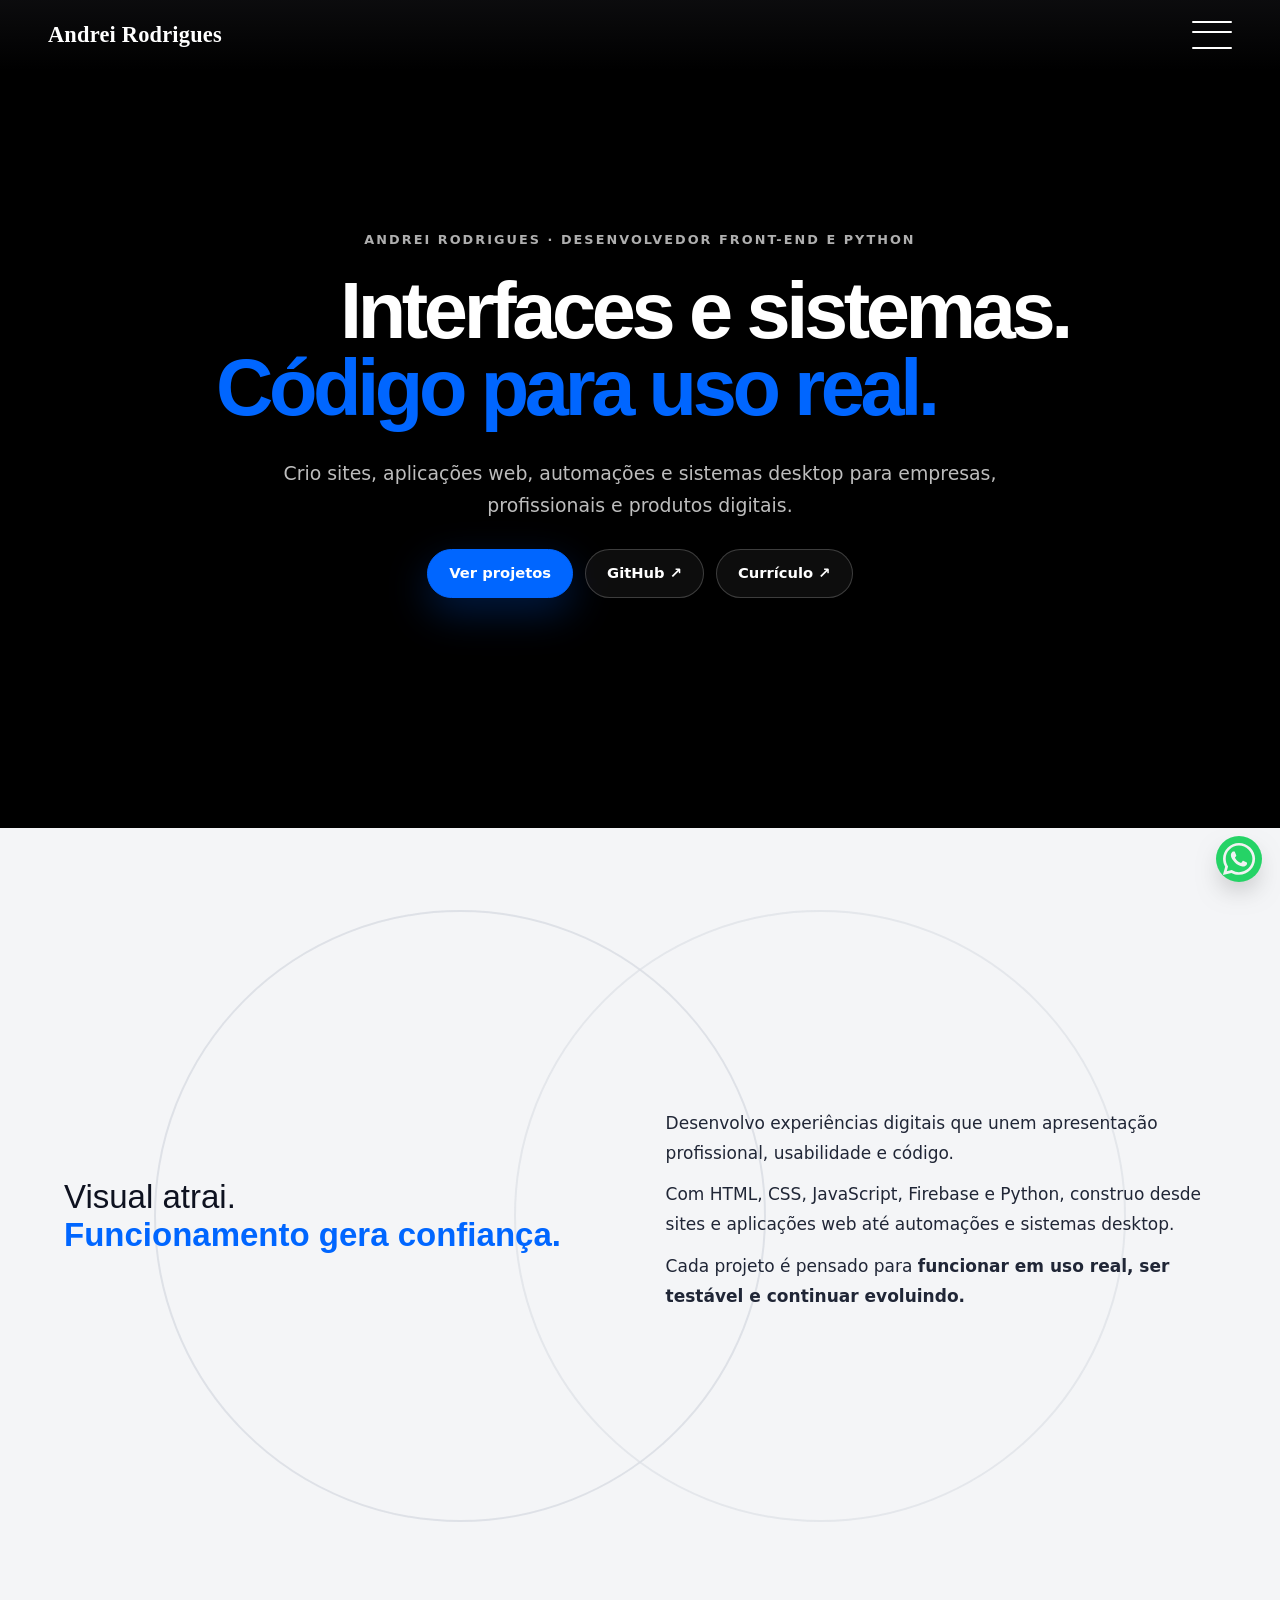
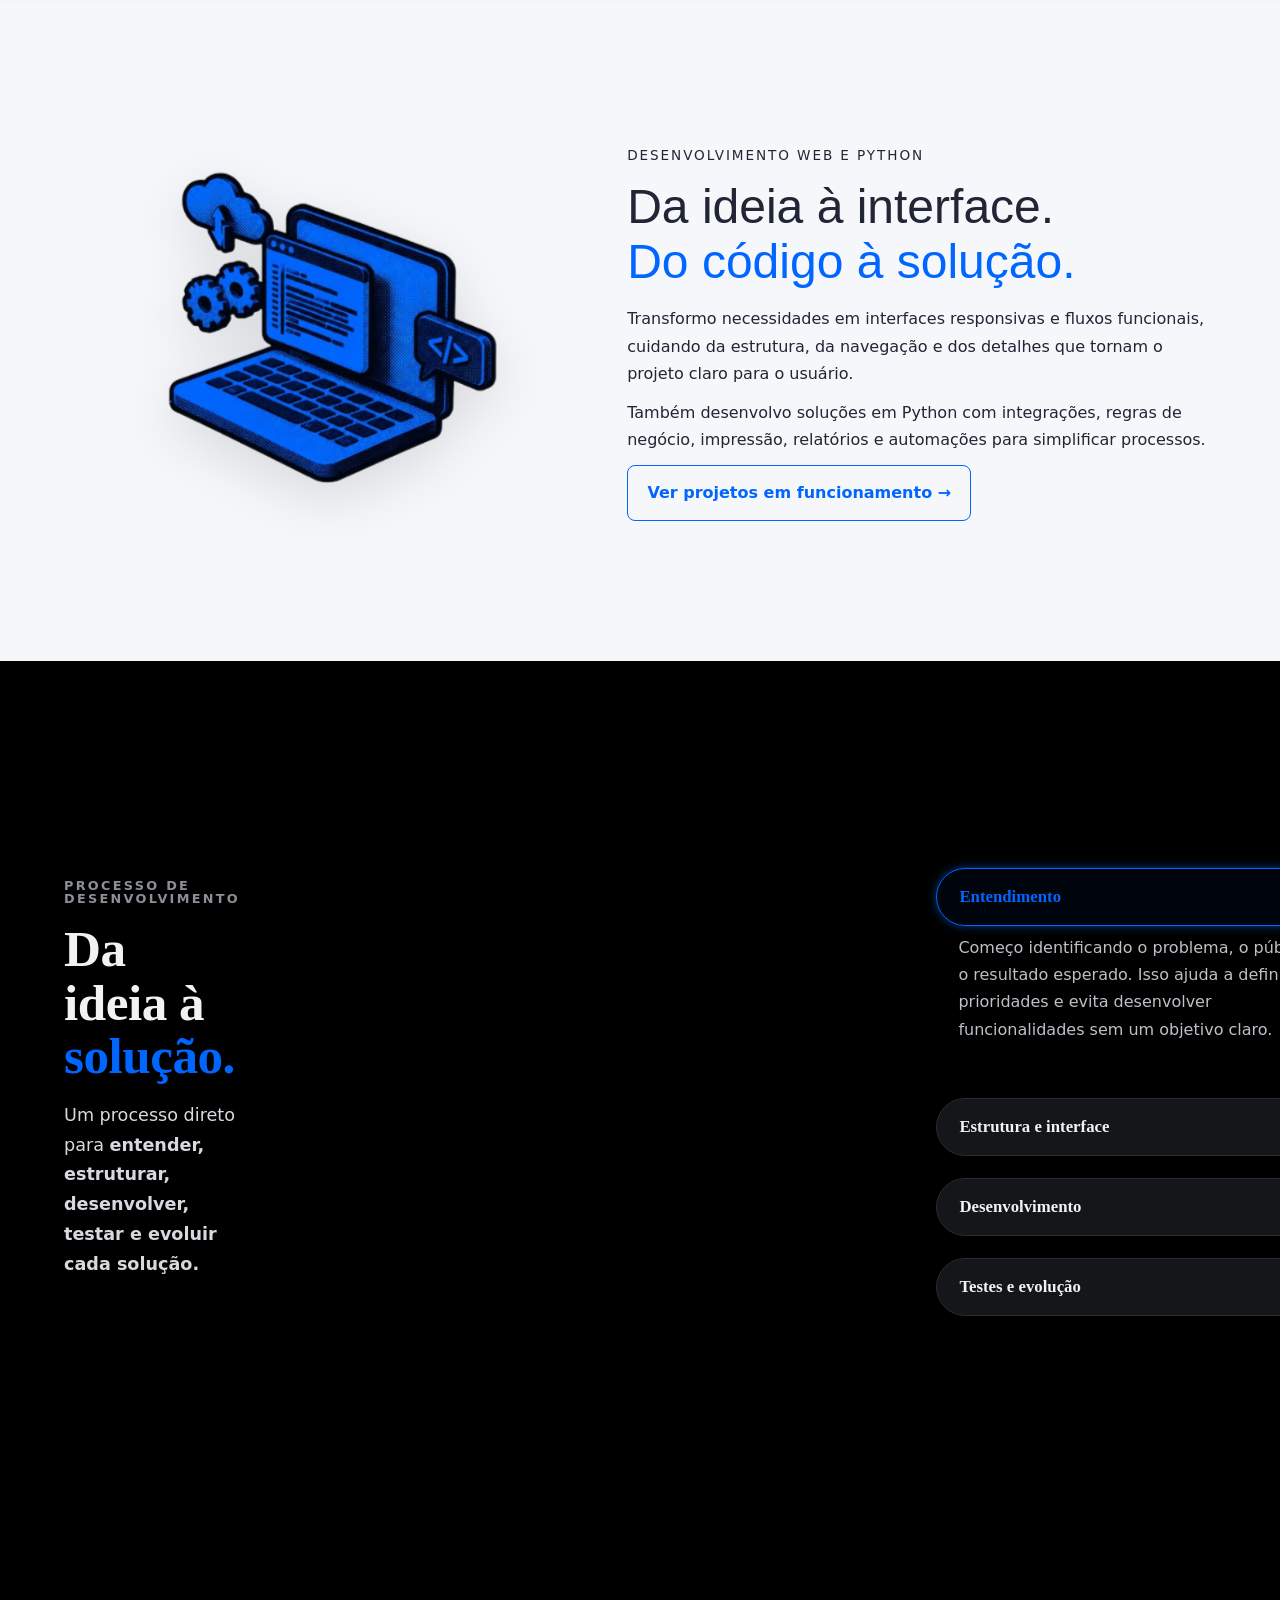
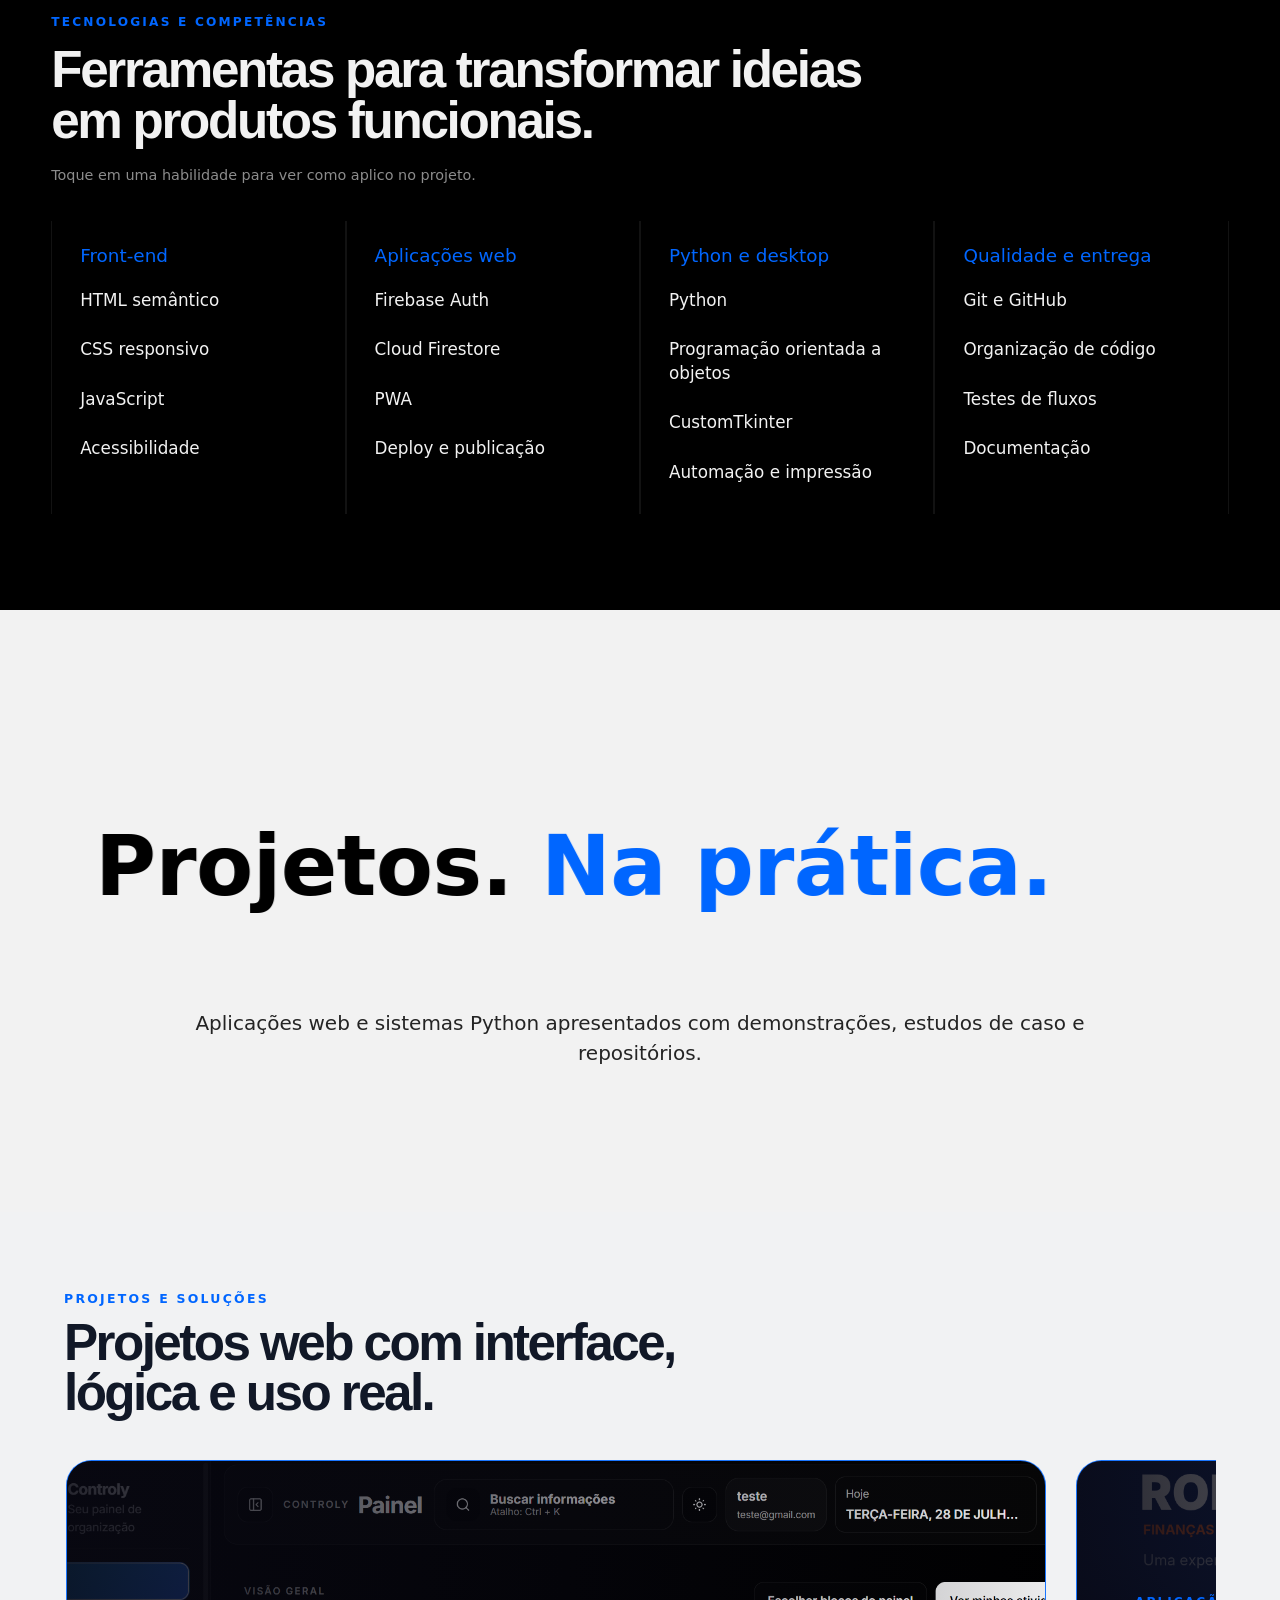
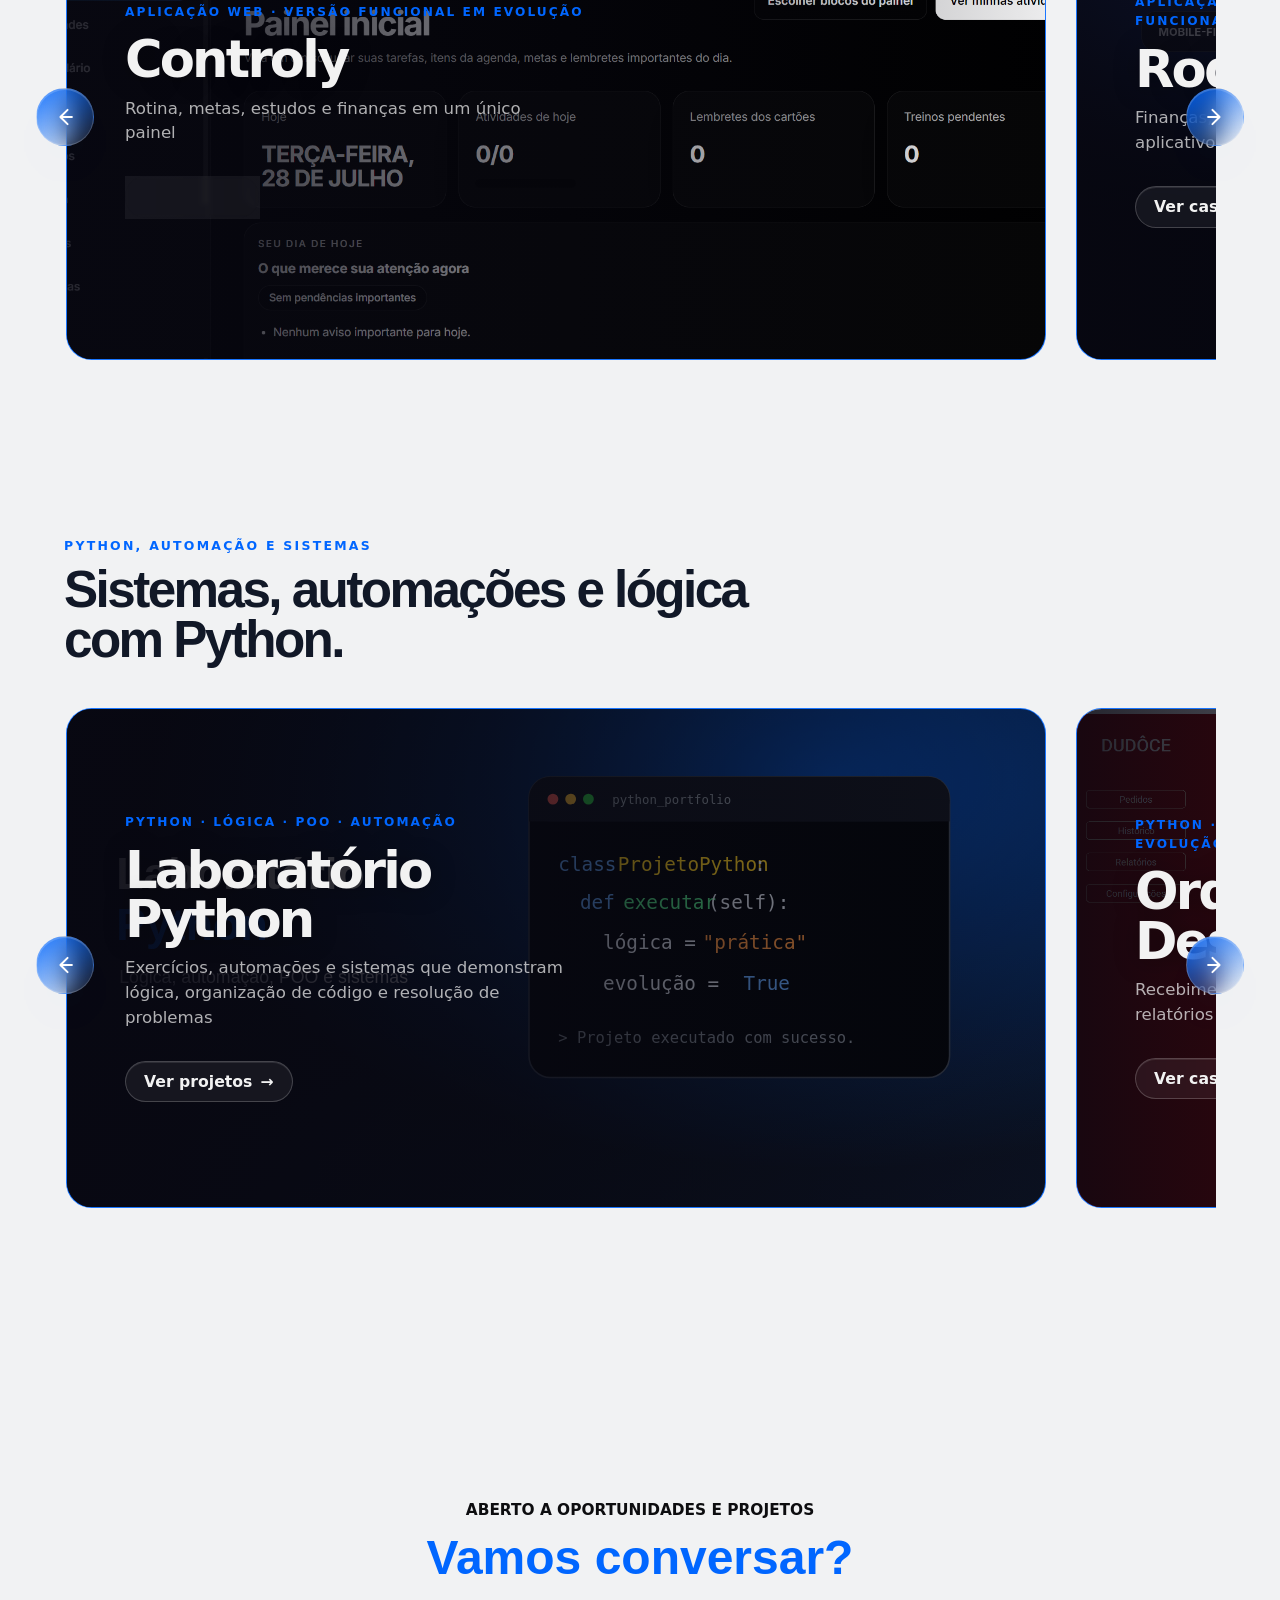
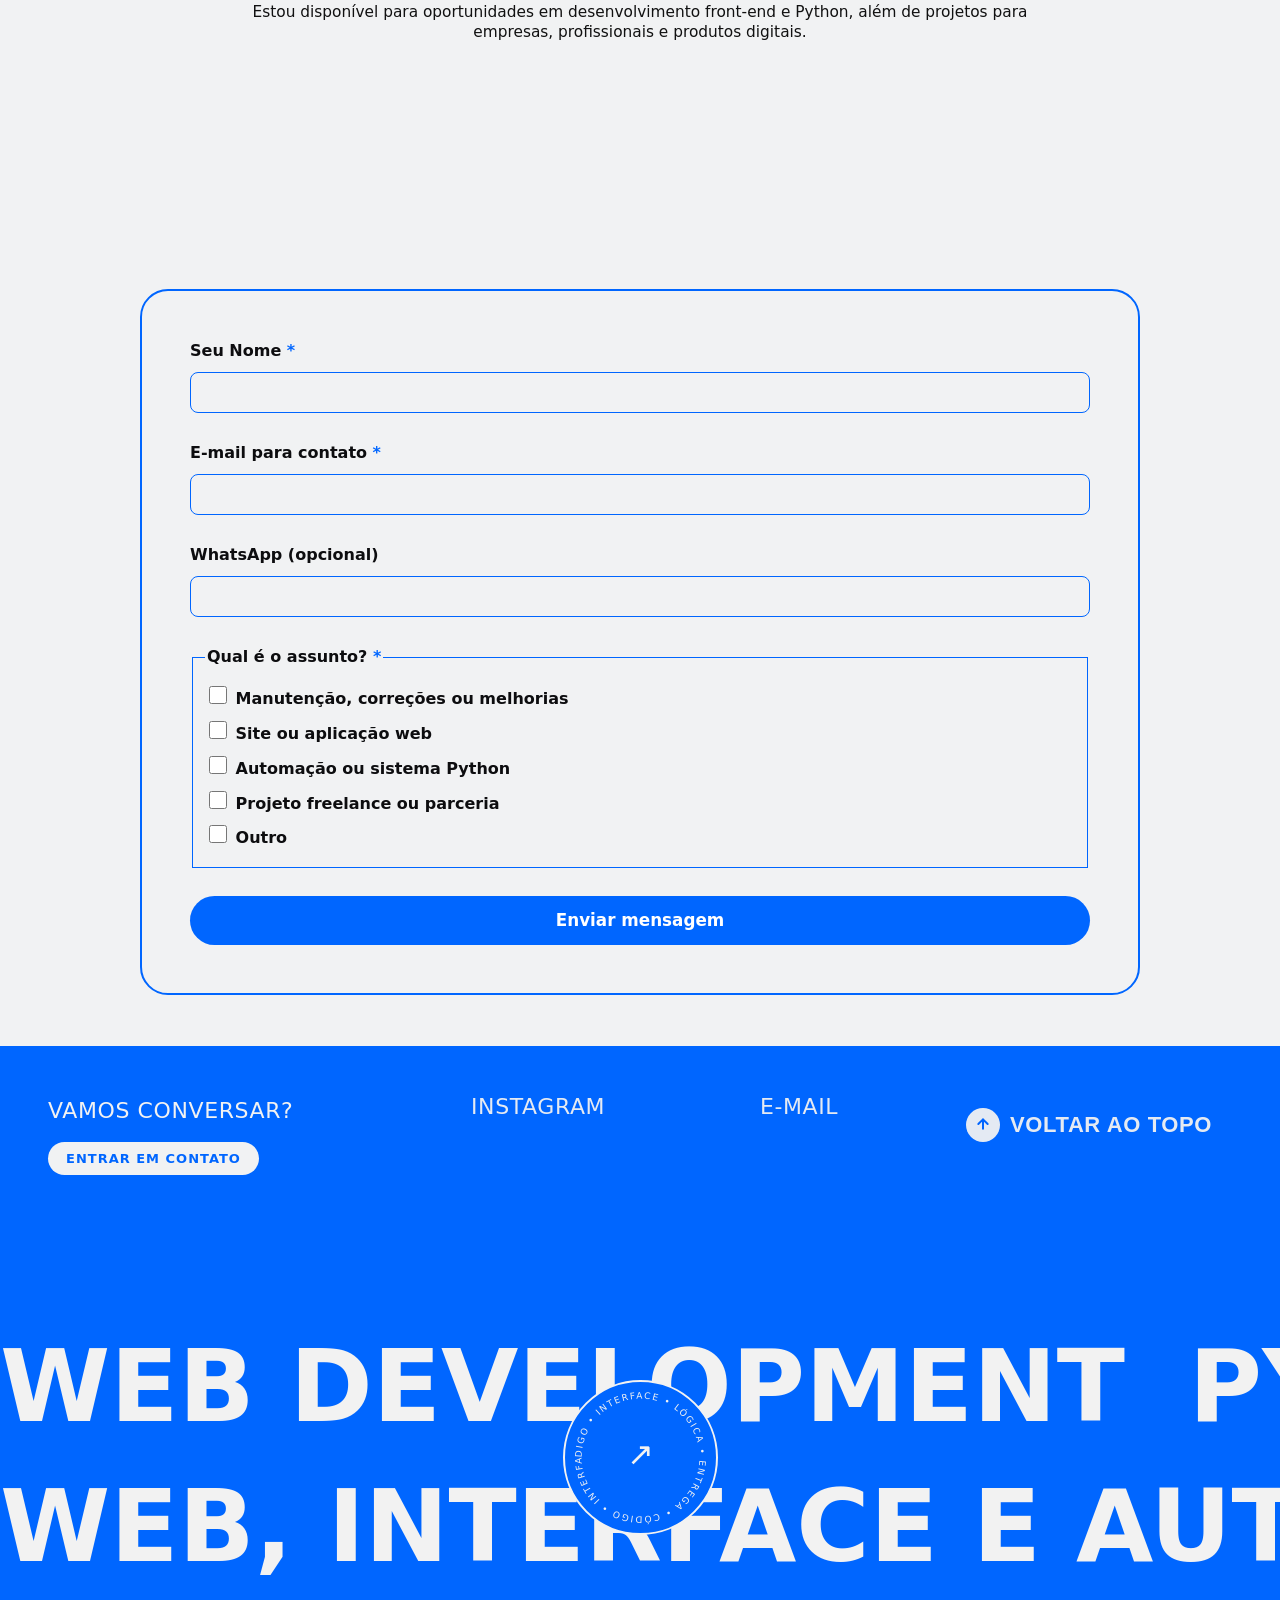
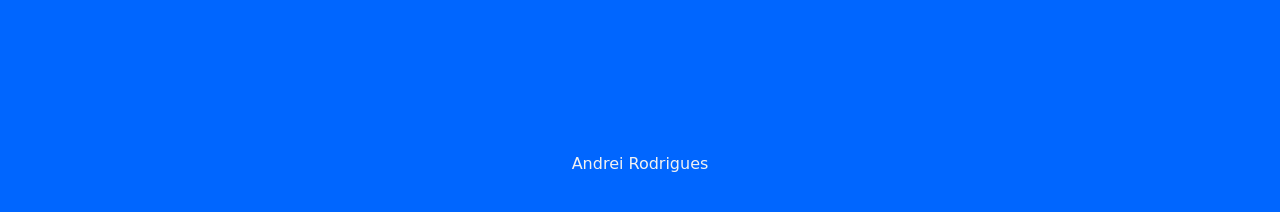
<file: index.html>
<!DOCTYPE html>

<html lang="pt-br">

<head>
  <meta charset="utf-8" />
  <meta content="width=device-width, initial-scale=1.0" name="viewport" />
  <meta
    content="Portfólio de Andrei Rodrigues, desenvolvedor front-end e Python. Projetos web, aplicações com Firebase, automações e sistemas desktop."
    name="description" />
  <link href="styles.css" rel="stylesheet" />
  <link href="responsiv.css" rel="stylesheet" />
  <title>Andrei Rodrigues | Front-end, Python e Sistemas</title>
</head>

<body>
  <!-- NAV -->
  <header class="nav">
    <a class="logo" href="#">Andrei Rodrigues</a>
    <button aria-expanded="false" aria-label="Abrir menu" class="nav__toggle">
      <span></span><span></span><span></span>
    </button>
  </header>

  <nav aria-hidden="true" class="menu">
    <div class="menu__inner">
      <ul class="menu__list" role="menu">
        <li><a data-close="" href="#sobre" role="menuitem">Sobre</a></li>
        <li><a data-close="" href="#CASE" role="menuitem">Projetos</a></li>
        <li><a data-close="" href="#PYTHON" role="menuitem">Python</a></li>
        <li><a data-close="" href="#IDEIA" role="menuitem">Contato</a></li>
      </ul>
      <div class="menu__footer">
        <div class="menu__social">
          <a aria-label="Instagram" href="https://www.instagram.com/andreirodriguesx">
            <span class="icon"
              style="--icon-url: url('https://img.icons8.com/ios/50/ffffff/instagram-new.png');"></span>
          </a>
          <a aria-label="E-mail" href="mailto:andreirodrigues98@hotmail.com">
            <span class="icon" style="--icon-url: url('https://img.icons8.com/ios/50/ffffff/new-post.png');"></span>
          </a>
          <a aria-label="GitHub de Andrei Rodrigues" class="menu__github" href="https://github.com/andreirodrigues98"
            rel="noopener noreferrer" target="_blank"><span class="menu-social-text">GitHub</span></a>
        </div>
        <address class="menu__address"><strong>Andrei Rodrigues</strong><br />Desenvolvedor Front-end e
          Python<br />Interfaces, aplicações e sistemas</address>
      </div>
    </div>
  </nav>

  <section aria-label="capa" class="hero" id="home">
    <video autoplay="" class="hero__video" loop="" muted="" playsinline="" preload="auto" src="video/esfera2.mp4"
      webkit-playsinline=""></video>
    <div aria-hidden="true" class="hero__blob"></div>
    <div class="hero__inner">
      <p class="hero__identity">ANDREI RODRIGUES · DESENVOLVEDOR FRONT-END E PYTHON</p>
      <h1 class="hero__title">
        <span class="line line-left">Interfaces e sistemas.</span>
        <span class="line line-right accent">Código para uso real.</span>
      </h1>
      <p class="hero__intro">Crio sites, aplicações web, automações e sistemas desktop para empresas, profissionais e
        produtos digitais.</p>
      <div class="hero__actions">
        <a class="hero__button hero__button--primary" href="#CASE">Ver projetos</a>
        <a class="hero__button hero__button--ghost" href="https://github.com/andreirodrigues98"
          rel="noopener noreferrer" target="_blank">GitHub ↗</a>
        <a class="hero__button hero__button--ghost" href="curriculo-andrei-rodrigues.pdf"
          rel="noopener noreferrer" target="_blank">Currículo ↗</a>
      </div>
    </div>
  </section>

  <section aria-label="manifesto" class="manifesto" id="sobre">
    <div class="manifesto__wrap">
      <h2 class="m-title reveal">Visual atrai.<br /><strong><em>Funcionamento gera confiança.</em></strong></h2>
      <!-- Arcos -->

      <div aria-hidden="true" class="m-arcs">
        <div class="arc arc-a"></div>
        <div class="arc arc-b"></div>
      </div>
      <div class="m-copy reveal">
        <p>Desenvolvo experiências digitais que unem apresentação profissional, usabilidade e código.</p>
        <p>Com HTML, CSS, JavaScript, Firebase e Python, construo desde sites e aplicações web até automações e sistemas
          desktop.</p>
        <p>Cada projeto é pensado para <strong>funcionar em uso real, ser testável e continuar evoluindo.</strong></p>
      </div>
    </div>
  </section>

  <!-- Seção zoom -->
  <section class="grow" id="criacao-de-marca">
    <div class="grow__wrap">
      <figure class="grow__media">
        <img alt="Interface em construção — desenvolvimento front-end" class="grow__img" src="img/laptop.png" />
      </figure>
      <div class="grow__copy">
        <p class="eyebrow">DESENVOLVIMENTO WEB E PYTHON</p>
        <h2 class="grow__title">Da ideia à interface.<br /><span class="accent">Do código à solução.</span></h2>


        <p>Transformo necessidades em interfaces responsivas e fluxos funcionais, cuidando da estrutura, da navegação e
          dos detalhes que tornam o projeto claro para o usuário.</p>
        <p>Também desenvolvo soluções em Python com integrações, regras de negócio, impressão, relatórios e automações
          para simplificar processos.</p><a class="btn btn--ghost" href="#CASE">Ver projetos em funcionamento →</a>
      </div>
    </div>
  </section>

  <!-- SECTION · processo desenvolvimento-->
  <section class="fullseven" id="fullseven">
    <div class="fs-wrap">
      <!-- Coluna esquerda -->
      <div class="fs-left">
        <p class="fs-eyebrow">PROCESSO DE DESENVOLVIMENTO</p>
        <h2 class="fs-title">Da ideia à <span class="accent">solução.</span></h2>
        <p class="fs-lede">Um processo direto para <strong>entender, estruturar, desenvolver, testar e evoluir cada
            solução.</strong></p>
      </div>
      <!-- Centro · VÍDEO -->
      <figure class="fs-orb">
        <video autoplay="" class="fs-video" loop="" muted="" playsinline="" preload="auto" src="video/esfera1.mp4"
          webkit-playsinline=""></video>
      </figure>
      <!-- Direita · Acordeão -->
      <div class="fs-accordion" id="fs-acc">
        <button class="acc-item is-open" data-angle="0">
          <span>Entendimento</span><i aria-hidden="true"></i>
        </button>
        <div class="acc-panel" style="--h: 150px;">
          <p>Começo identificando o problema, o público e o resultado esperado. Isso ajuda a definir prioridades e evita
            desenvolver funcionalidades sem um objetivo claro.</p>
        </div>
        <button class="acc-item" data-angle="90">
          <span>Estrutura e interface</span><i aria-hidden="true"></i>
        </button>
        <div class="acc-panel" style="--h: 140px;">
          <p>Organizo os fluxos, o conteúdo, a navegação e os componentes para que a experiência seja clara e funcione
            bem em diferentes telas.</p>
        </div>
        <button class="acc-item" data-angle="180">
          <span>Desenvolvimento</span><i aria-hidden="true"></i>
        </button>
        <div class="acc-panel" style="--h: 140px;">
          <p>Transformo a solução em código, separando responsabilidades, validações, integrações e regras de negócio
            para facilitar a manutenção.</p>
        </div>
        <button class="acc-item" data-angle="270">
          <span>Testes e evolução</span><i aria-hidden="true"></i>
        </button>
        <div class="acc-panel" style="--h: 140px;">
          <p>Valido os fluxos, testo a responsividade, corrijo erros, publico uma versão funcional e continuo melhorando
            o projeto.</p>
        </div>
      </div>
    </div>
  </section>

  <section aria-labelledby="servicos-title" class="services" id="servicos">
    <div class="services__header">
      <p class="services__eyebrow">TECNOLOGIAS E COMPETÊNCIAS</p>
      <h2 class="services__title">Ferramentas para transformar ideias em produtos funcionais.</h2>
      <p class="services__hint">Toque em uma habilidade para ver como aplico no projeto.</p>
    </div>
    <div class="services__wrap">
      <h3 class="visually-hidden" id="servicos-title">Tecnologias, competências e entregas</h3>
      <div class="svc-col">
        <h4 class="svc-head">Front-end</h4>
        <ul class="svc-list">
          <li><button class="svc-item" data-desc="Estruturo páginas com marcação clara, acessível e fácil de manter."
              type="button">HTML semântico</button></li>
          <li><button class="svc-item"
              data-desc="Crio interfaces adaptadas para celular, tablet e computador, preservando leitura e navegação."
              type="button">CSS responsivo</button></li>
          <li><button class="svc-item"
              data-desc="Desenvolvo interações, validações, filtros, componentes dinâmicos e comportamentos de interface."
              type="button">JavaScript</button></li>
          <li><button class="svc-item"
              data-desc="Aplico textos alternativos, navegação por teclado, contraste e semântica para ampliar o acesso."
              type="button">Acessibilidade</button></li>
        </ul>
      </div>
      <div class="svc-col">
        <h4 class="svc-head">Aplicações web</h4>
        <ul class="svc-list">
          <li><button class="svc-item"
              data-desc="Implemento autenticação para separar acessos e proteger áreas individuais da aplicação."
              type="button">Firebase Auth</button></li>
          <li><button class="svc-item"
              data-desc="Organizo dados em tempo real para aplicações com cadastros, pedidos, finanças e históricos."
              type="button">Cloud Firestore</button></li>
          <li><button class="svc-item"
              data-desc="Preparo aplicações instaláveis e adequadas ao uso em celulares e telas menores."
              type="button">PWA</button></li>
          <li><button class="svc-item"
              data-desc="Publico projetos para teste real por meio de GitHub Pages, Netlify e serviços web."
              type="button">Deploy e publicação</button></li>
        </ul>
      </div>
      <div class="svc-col">
        <h4 class="svc-head">Python e desktop</h4>
        <ul class="svc-list">
          <li><button class="svc-item"
              data-desc="Uso Python para transformar regras de negócio em automações e sistemas funcionais."
              type="button">Python</button></li>
          <li><button class="svc-item"
              data-desc="Organizo responsabilidades em classes e módulos para facilitar manutenção e evolução."
              type="button">Programação orientada a objetos</button></li>
          <li><button class="svc-item" data-desc="Desenvolvo interfaces desktop para uso em computadores Windows."
              type="button">CustomTkinter</button></li>
          <li><button class="svc-item"
              data-desc="Integro dados, relatórios, comprovantes e impressoras comuns ou térmicas."
              type="button">Automação e impressão</button></li>
        </ul>
      </div>
      <div class="svc-col">
        <h4 class="svc-head">Qualidade e entrega</h4>
        <ul class="svc-list">
          <li><button class="svc-item"
              data-desc="Versiono o código e organizo repositórios para acompanhar mudanças e apresentar os projetos."
              type="button">Git e GitHub</button></li>
          <li><button class="svc-item"
              data-desc="Separo interface, serviços, regras e integrações para tornar o projeto mais compreensível."
              type="button">Organização de código</button></li>
          <li><button class="svc-item"
              data-desc="Valido ações importantes, responsividade, mensagens de erro e comportamentos antes da publicação."
              type="button">Testes de fluxos</button></li>
          <li><button class="svc-item"
              data-desc="Registro funcionamento, tecnologias, decisões e instruções para facilitar uso e continuidade."
              type="button">Documentação</button></li>
        </ul>
      </div>
      <div aria-live="polite" class="svc-tip" role="status">
        <div class="svc-tip__inner"></div><span aria-hidden="true" class="svc-tip__arrow"></span>
      </div>
    </div>
  </section>

  <section class="deliver" id="deliver">
    <div class="deliver__stage">
      <h2 class="deliver__title" id="deliverTitle">Projetos. <span class="accent">Na prática.</span>
      </h2>
    </div>
    <p class="deliver__sub">Aplicações web e sistemas Python apresentados com demonstrações, estudos de caso e
      repositórios.</p>
  </section>

  <!-- ====== CASES / PROJETOS ====== -->
  <section aria-labelledby="cases-title" class="cases" id="CASE">
    <div class="cases__header">
      <div>
        <p class="cases__eyebrow">PROJETOS E SOLUÇÕES</p>
        <h2 class="cases__title" id="cases-title">Projetos web com interface, lógica e uso real.</h2>
      </div>
      <p class="cases__hint">Arraste para o lado e veja mais projetos.</p>
    </div>
    <div aria-label="Carrossel de projetos" class="cases__carousel">
      <button aria-label="Projeto anterior" class="cases__arrow cases__arrow--prev" type="button">
        <svg aria-hidden="true" viewbox="0 0 42 42">
          <path d="M26 11L16 21L26 31" fill="none" stroke="currentColor" stroke-linecap="round" stroke-linejoin="round"
            stroke-width="2.8"></path>
          <path d="M17 21H32" fill="none" stroke="currentColor" stroke-linecap="round" stroke-width="2.8"></path>
        </svg>
      </button>
      <div class="cases__track" tabindex="0">







        <article class="case-card case-card--controly">
          <img alt="Mockup do painel da aplicação Controly" loading="lazy" src="img/controly/controly-capa.png" />
          <div aria-hidden="true" class="case-shade"></div>
          <div class="case-info">
            <p class="case-kicker">Aplicação web · Versão funcional em evolução</p>
            <h3 class="case-title">Controly</h3>
            <p class="case-meta">Rotina, metas, estudos e finanças em um único painel</p>
            <a aria-label="Conhecer o case e acessar a demonstração do Controly" class="case-cta"
              href="projeto-controly.html">
              Ver case <span aria-hidden="true">→</span>
            </a>
          </div>
        </article>
        <article class="case-card case-card--rodapay">
          <img alt="Apresentação mobile da aplicação RodaPay" loading="lazy" src="img/rodapay/rodapay-capa.png" />
          <div aria-hidden="true" class="case-shade"></div>
          <div class="case-info">
            <p class="case-kicker">Aplicação financeira · Mobile-first · Versão funcional</p>
            <h3 class="case-title">RodaPay</h3>
            <p class="case-meta">Finanças, metas e produtividade para motoristas de aplicativo</p>
            <a aria-label="Conhecer o case e acessar a demonstração do RodaPay" class="case-cta"
              href="projeto-rodapay.html">
              Ver case <span aria-hidden="true">→</span>
            </a>
          </div>
        </article>
        <article class="case-card case-card--dudoce">
          <img alt="Página inicial do e-commerce Dudôce" loading="lazy" src="img/dudoce_site_foto.png" />
          <div aria-hidden="true" class="case-shade"></div>
          <div class="case-info">
            <p class="case-kicker">E-commerce · Firebase</p>
            <h3 class="case-title">Dudôce</h3>
            <p class="case-meta">Catálogo, carrinho, checkout, pedidos e painel administrativo</p>
            <a aria-label="Visitar o e-commerce Dudôce em uma nova aba" class="case-cta"
              href="https://dudoce.netlify.app/" rel="noopener noreferrer" target="_blank">
              Visitar loja <span aria-hidden="true">→</span>
            </a>
          </div>
        </article>
        <article class="case-card case-card--nava">
          <img alt="Página inicial do site NAVA studio" loading="lazy" src="img/nava-studio.png" />
          <div aria-hidden="true" class="case-shade"></div>
          <div class="case-info">
            <p class="case-kicker">Site institucional</p>
            <h3 class="case-title">NAVA studio.</h3>
            <p class="case-meta">Branding, direção visual e presença digital · HTML, CSS e JavaScript</p>
            <a aria-label="Visitar o site NAVA studio em uma nova aba" class="case-cta"
              href="https://andreirodrigues98.github.io/navastudio/" rel="noopener noreferrer" target="_blank">
              Visitar site <span aria-hidden="true">→</span>
            </a>
          </div>
        </article>
        <article class="case-card case-card--alagim">
          <img alt="Página inicial do site institucional Alagim Jagun" loading="lazy" src="img/alagim-jagun.png" />
          <div aria-hidden="true" class="case-shade"></div>
          <div class="case-info">
            <p class="case-kicker">Site institucional</p>
            <h3 class="case-title">Alagim Jagun</h3>
            <p class="case-meta">Identidade visual · HTML, CSS e JavaScript</p>
            <a aria-label="Visitar o site Alagim Jagun em uma nova aba" class="case-cta"
              href="https://sacerdotealagim.github.io/allanmoraes/" rel="noopener noreferrer" target="_blank">
              Visitar site <span aria-hidden="true">→</span>
            </a>
          </div>
        </article>
        <article class="case-card case-card--azul-virgem">
          <img alt="Página inicial da loja virtual Ateliê Azul Virgem" loading="lazy" src="img/azul-virgem.png" />
          <div aria-hidden="true" class="case-shade"></div>
          <div class="case-info">
            <p class="case-kicker">E-commerce front-end</p>
            <h3 class="case-title">Ateliê Azul Virgem</h3>
            <p class="case-meta">Catálogo, filtros, carrinho e checkout · HTML, CSS e JavaScript</p>
            <a aria-label="Visitar a loja Ateliê Azul Virgem em uma nova aba" class="case-cta"
              href="https://andreirodrigues98.github.io/azulvirgem/" rel="noopener noreferrer" target="_blank">
              Visitar loja <span aria-hidden="true">→</span>
            </a>
          </div>
        </article>
        <article class="case-card case-card--aphrodite">
          <img alt="Página inicial da loja virtual Aphrodite Sex Shop" loading="lazy" src="img/aphrodite.png" />
          <div aria-hidden="true" class="case-shade"></div>
          <div class="case-info">
            <p class="case-kicker">E-commerce front-end</p>
            <h3 class="case-title">Aphrodite Sex Shop</h3>
            <p class="case-meta">Catálogo, busca, categorias e carrinho · HTML, CSS e JavaScript</p>
            <a aria-label="Visitar a loja Aphrodite em uma nova aba" class="case-cta"
              href="https://aphroditesex-shop.netlify.app/" rel="noopener noreferrer" target="_blank">
              Visitar loja <span aria-hidden="true">→</span>
            </a>
          </div>
        </article>
      </div>
      <button aria-label="Próximo projeto" class="cases__arrow cases__arrow--next" type="button">
        <svg aria-hidden="true" viewbox="0 0 42 42">
          <path d="M16 11L26 21L16 31" fill="none" stroke="currentColor" stroke-linecap="round" stroke-linejoin="round"
            stroke-width="2.8"></path>
          <path d="M25 21H10" fill="none" stroke="currentColor" stroke-linecap="round" stroke-width="2.8"></path>
        </svg>
      </button>
    </div>
  </section>
  <!-- ===== PYTHON, AUTOMAÇÃO E SISTEMAS ===== -->
  <section aria-labelledby="python-cases-title" class="cases" id="PYTHON">
    <div class="cases__header">
      <div>
        <p class="cases__eyebrow">PYTHON, AUTOMAÇÃO E SISTEMAS</p>
        <h2 class="cases__title" id="python-cases-title">Sistemas, automações e lógica com Python.</h2>
      </div>
      <p class="cases__hint">
        Arraste para o lado e veja mais projetos.
      </p>
    </div>
    <div aria-label="Carrossel de projetos Python" class="cases__carousel">
      <button aria-label="Projeto Python anterior" class="cases__arrow cases__arrow--prev" type="button">
        <svg aria-hidden="true" viewbox="0 0 42 42">
          <path d="M26 11L16 21L26 31" fill="none" stroke="currentColor" stroke-linecap="round" stroke-linejoin="round"
            stroke-width="2.8"></path>
          <path d="M17 21H32" fill="none" stroke="currentColor" stroke-linecap="round" stroke-width="2.8"></path>
        </svg>
      </button>
      <div class="cases__track" tabindex="0">
        <article class="case-card case-card--python-lab">
          <img
            class="python-lab-cover"
            src="https://opengraph.githubassets.com/portfolio-python-v1/andreirodrigues98/python_portfolio"
            alt="Prévia do repositório Laboratório Python de Andrei Rodrigues"
            data-python-preview
            decoding="async"
            loading="lazy"
          />
          <div aria-hidden="true" class="case-shade"></div>
          <div class="case-info">
            <p class="case-kicker">Python · Lógica · POO · Automação</p>
            <h3 class="case-title">Laboratório Python</h3>
            <p class="case-meta">
              Exercícios, automações e sistemas que demonstram lógica, organização de código e resolução de problemas
            </p>
            <a aria-label="Conhecer todos os projetos do Laboratório Python no GitHub" class="case-cta"
              href="https://github.com/andreirodrigues98/python_portfolio" rel="noopener noreferrer" target="_blank">
              Ver projetos <span aria-hidden="true">→</span>
            </a>
          </div>
        </article>
       
        <!-- SISTEMA DE IMPRESSÃO -->
        <article class="case-card case-card--sistema-impressao">
          <img alt="Tela do OrderFlow Desktop com pedidos aguardando impressão" loading="lazy"
            src="img/python/sistema-impressao.png" />
          <div aria-hidden="true" class="case-shade"></div>
          <div class="case-info">
            <p class="case-kicker">Python · CustomTkinter · Firebase · Versão 1.0 em evolução</p>
            <h3 class="case-title">OrderFlow Desktop</h3>
            <p class="case-meta">Recebimento em tempo real, impressão, histórico, relatórios e reimpressão de pedidos
            </p>
            <a aria-label="Conhecer o case do OrderFlow Desktop" class="case-cta" href="projeto-orderflow.html">
              Ver case <span aria-hidden="true">→</span>
            </a>
          </div>
        </article>

        <article class="case-card case-card--automacao-planilha">
          <img
            src="img/python/automacao-planilha.png"
            alt="Automação em Python processando cadastros de uma planilha Excel"
            loading="lazy"
          />

          <div aria-hidden="true" class="case-shade"></div>

          <div class="case-info">
            <p class="case-kicker">
              Python · OpenPyXL · PyAutoGUI · Automação de processos
            </p>

            <h3 class="case-title">
              Automação de Cadastros
            </h3>

            <p class="case-meta">
              Leitura e validação de planilhas, preenchimento automático de formulários
              web e geração de relatório com os resultados
            </p>

            <a
              aria-label="Conhecer o case da Automação de Cadastros com Python"
              class="case-cta"
              href="projeto-automacao-planilha.html"
            >
              Ver case <span aria-hidden="true">→</span>
            </a>
          </div>
        </article>

         <!-- CONCILIA -->
        <article class="case-card case-card--conciliapy">
          <img
            src="img/conciliapy/conciliapy-capa.png"
            alt="Tela do ConciliaPy com sistema de conciliação financeira por planilhas"
            loading="lazy"
          />

          <div aria-hidden="true" class="case-shade"></div>

          <div class="case-info">
            <p class="case-kicker">
              Python · Streamlit · Pandas · SQL Server · SQLAlchemy
            </p>

            <h3 class="case-title">
              ConciliaPy
            </h3>

            <p class="case-meta">
              Conciliação financeira por planilhas, identificação de divergências,
              geração de relatório Excel e histórico persistido em banco de dados.
            </p>

            <a
              aria-label="Conhecer o case do ConciliaPy"
              class="case-cta"
              href="projeto-conciliapy.html"
            >
              Ver case <span aria-hidden="true">→</span>
            </a>
          </div>
        </article>
      </div>
      <button aria-label="Próximo projeto Python" class="cases__arrow cases__arrow--next" type="button">
        <svg aria-hidden="true" viewbox="0 0 42 42">
          <path d="M16 11L26 21L16 31" fill="none" stroke="currentColor" stroke-linecap="round" stroke-linejoin="round"
            stroke-width="2.8"></path>
          <path d="M25 21H10" fill="none" stroke="currentColor" stroke-linecap="round" stroke-width="2.8"></path>
        </svg>
      </button>
    </div>
  </section>


  <section class="contact-invite" id="IDEIA">
    <p class="invite-top">ABERTO A OPORTUNIDADES E PROJETOS</p>
    <h2 class="invite-title">Vamos conversar?</h2>
    <p class="invite-sub">Estou disponível para oportunidades em desenvolvimento front-end e Python, além de projetos
      para empresas, profissionais e produtos digitais.</p>
  </section>

  <section class="quote-wrap">
    <div class="quote-card">
      <form class="quote-form" id="quoteForm">
        <div class="q-field">
          <label for="q-name">Seu Nome <span class="req">*</span></label>
          <input id="q-name" name="name" required="" type="text" />
        </div>
        <div class="q-field">
          <label for="q-email">E-mail para contato <span class="req">*</span></label>
          <input id="q-email" name="email" required="" type="email" />
        </div>
        <div class="q-field">
          <label for="q-whats">WhatsApp (opcional)</label>
          <input id="q-whats" name="whatsapp" type="tel" />
        </div>
        <fieldset class="q-field2">
          <legend>Qual é o assunto? <span class="req">*</span></legend>








          <label class="q-check"><input name="needs" type="checkbox" value="Manutenção, correções ou melhorias" /> Manutenção, correções ou melhorias</label><label class="q-check"><input name="needs" type="checkbox"
              value="Site ou aplicação web" /> Site ou aplicação web</label><label class="q-check"><input name="needs"
              type="checkbox" value="Automação ou sistema Python" /> Automação ou sistema Python</label><label
            class="q-check"><input name="needs" type="checkbox" value="Projeto freelance ou parceria" /> Projeto
            freelance ou parceria</label><label class="q-check"><input id="q-other-check" name="needs" type="checkbox"
              value="Outro" /> Outro</label>
          <div class="q-other" hidden="" id="q-other-wrap">
            <label for="q-other-text">Descreva o assunto</label>
            <textarea id="q-other-text" name="otherText"
              placeholder="Escreva aqui o que você precisa ou quer conversar..." rows="4"></textarea>
          </div>
        </fieldset>
        <button class="q-btn" type="submit">Enviar mensagem</button>
      </form>
    </div>
  </section>

  <!-- SEÇÃO FOOTER ===== -->
  <footer class="hi-footer" id="contact">
    <div class="hi-footer__top">
      <div class="hi-footer__col">
        <div class="hi-footer__kicker">VAMOS CONVERSAR?</div>
        <a class="hi-footer__pill"
          href="https://wa.me/5571982564207?text=Ol%C3%A1%2C%20Andrei.%20Vi%20seu%20portf%C3%B3lio%20e%20quero%20conversar%20sobre%20um%20projeto%20ou%20oportunidade.%20Podemos%20falar%3F"
          rel="noopener" target="_blank"><span class="hi-flip"><span class="hi-front">ENTRAR EM CONTATO</span><span
              class="hi-back">ENTRAR EM CONTATO</span></span></a>
      </div>
      <a class="hi-footer__link" href="https://www.instagram.com/andreirodriguesx" rel="noopener" target="_blank"><span
          class="hi-flip"><span class="hi-front">INSTAGRAM</span><span class="hi-back">INSTAGRAM</span></span></a>
      <a class="hi-footer__link" href="mailto:andreirodrigues98@hotmail.com"><span class="hi-flip"><span
            class="hi-front">E-MAIL</span><span class="hi-back">E-MAIL</span></span></a>
      <button aria-label="Voltar ao topo" class="hi-footer__back" type="button">
        <span class="hi-footer__backIcon"><span class="hi-flip hi-flip--icon"><span class="hi-front"><svg fill="none"
                height="16" viewbox="0 0 24 24" width="16">
                <path d="M12 19V5M12 5L5 12M12 5L19 12" stroke="currentColor" stroke-linecap="round"
                  stroke-linejoin="round" stroke-width="3"></path>
              </svg></span><span class="hi-back"><svg fill="none" height="16" viewbox="0 0 24 24" width="16">
                <path d="M12 19V5M12 5L5 12M12 5L19 12" stroke="currentColor" stroke-linecap="round"
                  stroke-linejoin="round" stroke-width="3"></path>
              </svg></span></span></span>
        <span class="hi-footer__backText">Voltar ao Topo</span>
      </button>
    </div>
    <div aria-hidden="true" class="hi-footer__stage">
      <div class="hi-footer__marquee hi-footer__marquee--top">
        <div class="hi-footer__track hi-footer__track--right">
          <span>WEB DEVELOPMENT</span>
          <span>PYTHON</span>
          <span>INTERFACES</span>
          <span>CÓDIGO APLICADO</span>
          <span>PROJETOS ONLINE</span>
          <span>EXPERIÊNCIA DIGITAL</span>
          <span>WEB DEVELOPMENT</span>
          <span>PYTHON</span>
        </div>
      </div>
      <div class="hi-footer__marquee hi-footer__marquee--bottom">
        <div class="hi-footer__track hi-footer__track--left">
          <span>WEB, INTERFACE E AUTOMAÇÃO</span>
          <span>LÓGICA</span>
          <span>RESPONSIVIDADE</span>
          <span>SOLUÇÕES DIGITAIS</span>
          <span>INTERFACE FUNCIONAL</span>
          <span>DESENVOLVIMENTO WEB</span>
          <span>WEB, INTERFACE E AUTOMAÇÃO</span>
          <span>LÓGICA</span>
        </div>
      </div>
      <a aria-label="Fale com Andrei Rodrigues no WhatsApp" class="hi-footer__circle"
        href="https://wa.me/5571982564207?text=Ol%C3%A1%2C%20Andrei.%20Gostei%20do%20seu%20trabalho%20e%20quero%20falar%20sobre%20desenvolvimento%20web%2C%20interface%20ou%20automa%C3%A7%C3%A3o.%20Podemos%20conversar%3F"
        rel="noopener" target="_blank"><span class="hi-footer__circleCore"><svg aria-hidden="true"
            class="hi-footer__ring" viewbox="0 0 200 200">
            <defs>
              <path d="M 100,100 m -78,0 a 78,78 0 1,1 156,0 a 78,78 0 1,1 -156,0" id="hiRingPath"></path>
            </defs><text class="hi-footer__ringText">
              <textpath href="#hiRingPath" startoffset="50%" text-anchor="middle">CÓDIGO • INTERFACE • LÓGICA • ENTREGA
                • CÓDIGO • INTERFACE</textpath>
            </text>
          </svg><span class="hi-flip hi-flip--icon hi-footer__circleArrow"><span class="hi-front">↗</span><span
              class="hi-back">↗</span></span></span></a>
    </div>
    <a class="brand2" href="#home">
      <h3>Andrei Rodrigues</h3>
    </a>
  </footer>

  <a aria-label="Fale no WhatsApp" class="wa"
    href="https://wa.me/5571982564207?text=Ol%C3%A1%2C%20Andrei.%20Vi%20seu%20portf%C3%B3lio%20e%20gostaria%20de%20conversar%20com%20voc%C3%AA%20sobre%20um%20projeto%2C%20site%20ou%20oportunidade."
    rel="noopener" target="_blank"><svg style="color: #f2f2f2" viewbox="0 0 640 640" xmlns="http://www.w3.org/2000/svg">
      <path
        d="M476.9 161.1C435 119.1 379.2 96 319.9 96C197.5 96 97.9 195.6 97.9 318C97.9 357.1 108.1 395.3 127.5 429L96 544L213.7 513.1C246.1 530.8 282.6 540.1 319.8 540.1L319.9 540.1C442.2 540.1 544 440.5 544 318.1C544 258.8 518.8 203.1 476.9 161.1zM319.9 502.7C286.7 502.7 254.2 493.8 225.9 477L219.2 473L149.4 491.3L168 423.2L163.6 416.2C145.1 386.8 135.4 352.9 135.4 318C135.4 216.3 218.2 133.5 320 133.5C369.3 133.5 415.6 152.7 450.4 187.6C485.2 222.5 506.6 268.8 506.5 318.1C506.5 419.9 421.6 502.7 319.9 502.7zM421.1 364.5C415.6 361.7 388.3 348.3 383.2 346.5C378.1 344.6 374.4 343.7 370.7 349.3C367 354.9 356.4 367.3 353.1 371.1C349.9 374.8 346.6 375.3 341.1 372.5C308.5 356.2 287.1 343.4 265.6 306.5C259.9 296.7 271.3 297.4 281.9 276.2C283.7 272.5 282.8 269.3 281.4 266.5C280 263.7 268.9 236.4 264.3 225.3C259.8 214.5 255.2 216 251.8 215.8C248.6 215.6 244.9 215.6 241.2 215.6C237.5 215.6 231.5 217 226.4 222.5C221.3 228.1 207 241.5 207 268.8C207 296.1 226.9 322.5 229.6 326.2C232.4 329.9 268.7 385.9 324.4 410C359.6 425.2 373.4 426.5 391 423.9C401.7 422.3 423.8 410.5 428.4 397.5C433 384.5 433 373.4 431.6 371.1C430.3 368.6 426.6 367.2 421.1 364.5z">
      </path>
    </svg></a>

  <button aria-label="Voltar ao topo" class="toTop">
    <svg aria-hidden="true" height="22" viewbox="0 0 24 24" width="22">
      <path d="M12 5l7 7-1.4 1.4L13 9.8V19h-2V9.8L6.4 13.4 5 12z" fill="currentColor"></path>
    </svg>
  </button>

  <script src="script.js"></script>
</body>

</html>
</file>
<file: styles.css>
/* ===== BASE E VARIÁVEIS ===== */
:root {
  --bg: #0D0D0F;
  --text: #F2F2F2;
  --muted: #BFBFC7;
  --panel: #121316;
  --light: #F1F2F3;
  --accent: #0066ff;
  --meet: 0;
  --edge: 0;
  --max-gap: 64vw;
  --gap: calc(var(--max-gap) * (1 - var(--meet, 0)));
  --ink: var(--text);
  --ring: rgba(242, 242, 242, .35);
  --bg-page: var(--light);
}

html,
body {
  overflow-x: hidden !important;
  width: 100%;
  max-width: 100%;
}

body {
  margin: 0;
  font-family: Inter, system-ui, -apple-system, Segoe UI, Roboto, Arial, sans-serif;
  color: var(--text);
  line-height: 1.55;
  -webkit-font-smoothing: antialiased;
  text-rendering: optimizeLegibility;
  background: var(--light);
}

* {
  box-sizing: border-box;
}

h1,
h2,
h3 {
  font-family: "Space Grotesk",
    Inter, sans-serif;
  line-height: 1.05;
}

.btn {
  display: inline-flex;
  align-items: center;
  gap: .6rem;
  padding: .9rem 1.2rem;
  border-radius: 999px;
  text-decoration: none;
  font-weight: 600;
  transition: .25s ease;
  border: 1px solid transparent;
}

.btn--accent {
  background: var(--accent);
  color: var(--bg);
}

.btn--accent:hover {
  transform: translateY(-1px);
  box-shadow: 0 10px 30px -12px rgba(255, 59, 67, .6);
}


/* ===== NAVEGAÇÃO E MENU ===== */
.nav {
  position: fixed;
  inset-inline: 0;
  top: 0;
  z-index: 2000;
  display: flex;
  align-items: center;
  justify-content: space-between;
  padding: 18px clamp(16px, 5vw, 48px);
  background: linear-gradient(180deg, rgba(13, 13, 15, .9), rgba(13, 13, 15, 0));
  backdrop-filter: saturate(120%) blur(4px);
}

.logo {
  color: #fff;
  text-decoration: none;
  font-family: "Space Grotesk";
  font-weight: 700;
  font-size: 1.4rem;
  letter-spacing: .2px;
}

.nav__toggle {
  position: relative;
  width: 20px;
  height: 25px;
  background: none;
  border: none;
  cursor: pointer;
  z-index: 3000;
  pointer-events: auto;
}

.nav__toggle span {
  position: absolute;
  left: 0;
  width: 100%;
  height: 2px;
  background: #fff;
  border-radius: 2px;
  transition: all 0.35s ease;
}

.nav__toggle span:nth-child(1) {
  top: 0;
}

.nav__toggle span:nth-child(2) {
  top: 10px;
}

.nav__toggle span:nth-child(3) {
  bottom: 0;
}

.nav__toggle.active span:nth-child(1) {
  transform: rotate(45deg);
  top: 10px;
}

.nav__toggle.active span:nth-child(2) {
  opacity: 0;
}

.nav__toggle.active span:nth-child(3) {
  transform: rotate(-45deg);
  bottom: 10px;
}

header {
  background-color: #000;
  display: flex;
  justify-content: space-between;
  align-items: center;
}

.menu {
  position: fixed;
  inset: 0;
  display: grid;
  grid-template-columns: min(420px, 60vw) 1fr;
  background: rgba(13, 13, 15, 0.85);
  backdrop-filter: blur(12px) saturate(130%);
  -webkit-backdrop-filter: blur(12px) saturate(130%);
  border: 1px solid rgba(255, 255, 255, 0.08);
  box-shadow: 0 0 40px -10px rgba(0, 0, 0, 0.4);
  color: #EDEDED;
  transform: translateY(-100%);
  opacity: 0;
  pointer-events: none;
  transition: transform .35s ease, opacity .85s ease;
  z-index: 1500;
}

.menu.is-open {
  transform: translateY(0);
  opacity: 1;
  pointer-events: auto;
}

.menu__inner {
  grid-column: 1/2;
  display: flex;
  flex-direction: column;
  justify-content: space-between;
  padding: clamp(24px, 5vw, 36px);
  border-right: 1px solid #ffffff14;
}

.menu__list {
  list-style: none;
  margin-top: 160px;
  padding: 0;
  display: flex;
  flex-direction: column;
  gap: 20px;
}

.menu__list a {
  text-decoration: none;
  font-family: Inter, system-ui, -apple-system, Segoe UI, Roboto, Aria;
  font-weight: 200;
  font-size: clamp(1.05rem, 2.1vw, 1.35rem);
  letter-spacing: -0.3px;
  position: relative;
  display: inline-block;
  background: linear-gradient(90deg, #0066ff, #F2F2F2, #0066ff);
  background-size: 200%;
  -webkit-background-clip: text;
  -webkit-text-fill-color: transparent;
  animation: textFlow 4s ease-in-out infinite;
}

.menu__social .icon {
  width: 24px;
  height: 24px;
  display: block;
  -webkit-mask-image: var(--icon-url);
  -webkit-mask-repeat: no-repeat;
  -webkit-mask-size: 100% 100%;
  mask-image: var(--icon-url);
  mask-repeat: no-repeat;
  mask-size: 100% 100%;
  background: linear-gradient(90deg, #0066ff, #f2f2f2, #0066ff);
  background-size: 200% 100%;
  animation: textFlow 3.5s ease-in-out infinite;
  transition: transform .25s ease;
}

.menu__social .icon:hover {
  transform: scale(1.15);
}

@keyframes textFlow {
  0% {
    background-position: 0% 50%;
  }
  50% {
    background-position: 100% 50%;
  }
  100% {
    background-position: 0% 50%;
  }
}

.menu__list a:hover {
  color: var(--accent);
  transform: translateX(4px);
}

.menu__footer {
  display: flex;
  align-items: flex-end;
  justify-content: space-between;
  gap: 24px;
  color: #C9CAD1;
  background: linear-gradient(90deg, #0066ff, #F2F2F2, #0066ff);
  background-size: 200%;
  -webkit-background-clip: text;
  -webkit-text-fill-color: transparent;
  animation: textFlow 4s ease-in-out infinite;
}

.menu__social a {
  display: inline-grid;
  place-items: center;
  width: 36px;
  height: 36px;
  border-radius: 50%;
  border: 1px solid #ffffff22;
  text-decoration: none;
  color: #fff;
  font-weight: 600;
  font-size: 1rem;
  background: linear-gradient(90deg, #0066ff, #F2F2F2, #0066ff);
  background-size: 200%;
  -webkit-background-clip: text;
  -webkit-text-fill-color: transparent;
  animation: textFlow 4s ease-in-out infinite;
}

.menu__social a:hover {
  background-color: var(--light);
  color: var(--accent);
  border-color: var(--accent);
  font-size: 1.2rem;
}

.menu__address {
  font-style: normal;
  font-size: .9rem;
  line-height: 1.4;
}

.menu__close {
  position: absolute;
  top: 20px;
  right: 24px;
  z-index: 2;
  background: none;
  border: 0;
  color: #fff;
  font-size: 28px;
  cursor: pointer;
  opacity: .85;
  transition: opacity .2s ease;
}

.menu__close:hover {
  opacity: 1;
}

.menu::after {
  content: "";
  grid-column: 2/3;
  background: radial-gradient(60% 50% at 70% 35%, rgba(255, 255, 255, .06), rgba(255, 255, 255, 0) 60%);
  opacity: .5;
}

.body-lock {
  overflow: hidden;
}


/* ===== HERO ===== */
.hero {
  position: relative;
  min-height: 92vh;
  display: grid;
  place-items: center;
  padding: clamp(90px, 10vh, 140px) clamp(16px, 5vw, 64px);
  overflow: hidden;
  background-color: #000;
}

.hero__video {
  position: absolute;
  top: 50%;
  left: 50%;
  width: 60vw;
  max-width: 900px;
  height: auto;
  transform: translate(-50%, -50%);
  border-radius: 12px;
  object-fit: cover;
  opacity: 0.55;
  filter: grayscale(0) contrast(1.1) brightness(1.2);
  z-index: 0;
}

.hero__blob {
  position: absolute;
  inset: 0;
  pointer-events: none;
  mix-blend-mode: screen;
  opacity: 0.6;
  filter: blur(20px);
  animation: floaty 18s ease-in-out infinite;
  z-index: 1;
}

@keyframes floaty {
  0%,
  100% {
    transform: translateY(0) scale(1);
  }
  50% {
    transform: translateY(-2vh) scale(1.03);
  }
}

.hero__title .line-left {
  left: clamp(16px, 5vw, 64px);
  color: #fff;
  transform: translateX(0);
  opacity: 0.75;
}

.hero__title .line-right {
  right: clamp(16px, 5vw, 64px);
  color: var(--accent);
  transform: translateX(0);
  opacity: 0.75;
}

@media (prefers-reduced-motion: reduce) {
  .hero__title .line-left,
  .hero__title .line-right {
    transform: translateX(0);
    opacity: 1;
  }
}


/* ===== MANIFESTO ===== */
.manifesto {
  position: relative;
  background: #F4F5F7;
  color: #0E1220;
  padding: clamp(72px, 10vw, 140px) 5vw;
  overflow: hidden;
}

.manifesto__wrap {
  max-width: 1200px;
  margin: 0 auto;
  min-height: 520px;
  display: grid;
  grid-template-columns: 1fr 1fr;
  align-items: center;
  gap: clamp(24px, 4vw, 64px);
  position: relative;
}

.m-title {
  font-family: "Space Grotesk", Inter, sans-serif;
  font-weight: 100;
  font-size: 33px;
  line-height: 1.15;
  margin: 0;
}

.m-title em,
.m-title strong {
  font-style: normal;
  font-weight: 800;
  color: var(--accent);
}

.m-copy {
  font-family: Inter, system-ui, sans-serif;
  font-size: clamp(1rem, 1.7vw, 1.22rem);
  line-height: 1.75;
  color: #202636;
}

.m-copy p {
  margin: 0 0 12px 0;
  font-size: 17px;
}

.m-arcs {
  position: absolute;
  inset: 0;
  display: grid;
  place-items: center;
  pointer-events: none;
  z-index: 0;
}

.arc {
  position: absolute;
  width: min(68vmin, 640px);
  height: min(68vmin, 640px);
  border-radius: 50%;
  border: 2px solid #D9DCE2;
  will-change: transform;
  transition: transform .18s ease-out;
  opacity: .9;
  filter: contrast(1.03);
}

.arc-a {
  transform: translateX(var(--arcA, 0px));
}

.arc-b {
  transform: translateX(var(--arcB, 0px));
  opacity: .65;
}

.m-title,
.m-copy {
  position: relative;
  z-index: 1;
}

.reveal {
  opacity: 0;
  transform: translateY(16px);
}

.reveal.is-in {
  opacity: 1;
  transform: translateY(0);
  transition: opacity .6s ease, transform .6s ease;
}

.m-title.reveal.is-in {
  transition-delay: .05s;
}

.m-copy.reveal.is-in {
  transition-delay: .18s;
}

.wa {
  position: fixed;
  right: 18px;
  bottom: 18px;
  z-index: 3000;
  width: 46px;
  height: 46px;
  border-radius: 50%;
  display: grid;
  place-items: center;
  text-decoration: none;
  background: #25D366;
  color: #fff;
  font-size: 1.3rem;
  box-shadow: 0 12px 30px -12px rgba(0, 0, 0, .6);
  transition: transform .25s ease;
}

.wa:hover {
  transform: translateY(-2px);
}

.wa svg path {
  fill: #f2f2f2;
}

.eyebrow {
  letter-spacing: .14em;
  text-transform: uppercase;
  font-size: .85rem;
  color: var(--bg);
  margin: 0 0 8px 0;
}

.accent {
  color: var(--accent);
}


/* ===== APRESENTAÇÃO / GROW ===== */
.grow {
  background: #F6F7FA;
  color: var(--text);
  padding: clamp(72px, 8vw, 120px) 5vw;
  position: relative;
  overflow: hidden;
}

.btn--ghost {
  border: 1px solid var(--accent);
  border-radius: 8px;
  color: #0066ff;
}

.btn--ghost:hover {
  border: 1px solid var(--accent);
  border-radius: 8px;
  color: var(--light);
  background-color: var(--accent);
  letter-spacing: 0.02rem;
}

.grow__wrap {
  max-width: 1200px;
  margin: 0 auto;
  display: grid;
  gap: clamp(28px, 4vw, 64px);
  grid-template-columns: min(520px, 40vw) 1fr;
  align-items: center;
}

.grow__title {
  font-family: "Space Grotesk", Inter, sans-serif;
  font-weight: 300;
  font-size: clamp(1.8rem, 4vw, 3rem);
  line-height: 1.15;
  margin: 0 0 16px 0;
  color: #202636;
}

.grow__copy p {
  margin: 0 0 12px 0;
  line-height: 1.7;
  color: #202636;
}

.toTop:hover {
  transform: translateY(6px) scale(1);
}

.toTop.is-visible {
  opacity: 1;
  transform: translateY(0) scale(1);
  pointer-events: auto;
}

@media (prefers-reduced-motion: reduce) {
  .grow__img {
    transition: none;
  }
  .toTop {
    transition: none;
  }
}


/* ===== PROCESSO DE DESENVOLVIMENTO ===== */
.fullseven {
  background: #000;
  color: var(--ink);
  padding: clamp(72px, 9vw, 120px) 5vw;
}

.fs-wrap {
  max-width: 1320px;
  margin: 0 auto;
  display: grid;
  grid-template-columns: 1fr min(66vmin, 620px) 420px;
  align-items: center;
  gap: clamp(28px, 4vw, 56px);
}

.fs-eyebrow {
  font: 600 .8rem/1 Inter, system-ui;
  letter-spacing: .18em;
  color: #8b8f98;
  margin: 0 0 16px;
}

.fs-title {
  font-family: "Space Grotesk", Inter;
  font-weight: 800;
  font-size: clamp(2rem, 4.2vw, 3.2rem);
  letter-spacing: -.5px;
  margin: 0 0 10px;
}

.fs-title .accent {
  color: var(--accent);
}

.fs-lede {
  font-size: clamp(1rem, 1.4vw, 1.1rem);
  line-height: 1.7;
  color: #d7d9df;
  max-width: 38ch;
}

.fs-orb {
  position: relative;
  display: grid;
  place-items: center;
  aspect-ratio: 1/1;
  width: 100%;
}

.fs-video {
  position: absolute;
  inset: 0;
  width: 100%;
  height: 100%;
  object-fit: cover;
  border-radius: 50%;
  filter: grayscale(.05) contrast(1.05) brightness(1.04);
  box-shadow: 0 30px 90px -30px rgba(0, 0, 0, .6) inset;
  animation: orbFloat 14s ease-in-out infinite;
}

.acc-item.is-open {
  border-color: var(--accent);
  color: var(--accent);
  background: rgba(0, 102, 255, 0.05);
  box-shadow: 0 0 12px -3px var(--accent);
}

.acc-item.is-open i::before,
.acc-item.is-open i::after {
  background: var(--accent);
}

@keyframes orbFloat {
  0%,
  100% {
    transform: translateY(0);
  }
  50% {
    transform: translateY(-6px);
  }
}

@media (prefers-reduced-motion:reduce) {
  .fs-video {
    animation: none;
  }
}

.ring {
  position: absolute;
  inset: 0;
  width: 100%;
  height: 100%;
  transform: rotate(var(--arc-angle, 0deg));
  transition: transform .6s cubic-bezier(.2, .7, .2, 1);
  pointer-events: none;
}

.ring-stroke {
  fill: none;
  stroke: var(--ring);
  stroke-width: 2;
  opacity: .85;
}

.ring-stroke--faint {
  opacity: .35;
}

.fs-accordion {
  width: 100%;
}

.acc-item {
  width: 100%;
  display: flex;
  align-items: center;
  justify-content: space-between;
  gap: 16px;
  padding: 18px 22px;
  margin: 14px 0 6px;
  border: 1px solid #2a2b33;
  border-radius: 999px;
  background: #14161a;
  color: var(--ink);
  font: 700 1.05rem/1 "Space Grotesk", Inter;
  cursor: pointer;
  transition: border-color .25s ease, background .25s ease, transform .15s ease;
}

.acc-item:hover {
  border-color: #3a3c47;
  transform: translateY(-1px);
}

.acc-item i {
  position: relative;
  width: 20px;
  height: 20px;
  flex: 0 0 20px;
}

.acc-item i::before,
.acc-item i::after {
  content: "";
  position: absolute;
  inset: 0;
  margin: auto;
  width: 16px;
  height: 2px;
  background: #e9eaef;
  border-radius: 2px;
  transition: transform .25s ease, opacity .2s ease;
}

.acc-item i::after {
  transform: rotate(90deg);
}

.acc-item.is-open i::after {
  opacity: 0;
  transform: rotate(0deg);
}

.acc-panel {
  overflow: clip;
  height: 0;
  transition: height .4s ease, opacity .35s ease;
  opacity: 0;
  padding-inline: 10px;
}

.acc-panel p {
  margin: 8px 12px 18px;
  color: var(--muted);
  line-height: 1.7;
}

.acc-item.is-open+.acc-panel {
  height: var(--h, 140px);
  opacity: 1;
}


/* ===== TECNOLOGIAS E COMPETÊNCIAS ===== */
.services {
  background: #000;
  color: var(--text);
  padding: clamp(56px, 8vw, 96px) 4vw;
}

.services__wrap {
  max-width: 1200px;
  margin: 0 auto;
  position: relative;
  display: grid;
  grid-template-columns: repeat(4, minmax(0, 1fr));
  gap: 0;
  border-inline: 0;
}

.svc-head {
  color: var(--accent);
  font: 500 clamp(0.6rem, 1.6vw, 1.15rem)/1.2 "Space Grotesk", system-ui, sans-serif;
  margin: 0 0 16px;
}

.svc-list {
  list-style: none;
  margin: 0;
  padding: 0;
  display: grid;
  gap: 14px;
}

.svc-item {
  width: 100%;
  text-align: left;
  cursor: pointer;
  background: none;
  border: 0;
  color: var(--text);
  font: 200 clamp(0.48rem, 1.6vw, 1.05rem)/1.4 Inter, system-ui, sans-serif;
  padding: 6px 0;
  position: relative;
  transition: color .2s ease, transform .15s ease;
}

.svc-item:hover,
.svc-item:focus-visible {
  color: var(--accent);
  transform: translateX(2px);
  outline: none;
}

.svc-tip {
  --pad: 14px;
  position: absolute;
  inset: auto 0 100% auto;
  opacity: 0;
  pointer-events: none;
  transform: translateY(6px);
  transition: opacity .18s ease, transform .18s ease;
  z-index: 50;
}

.svc-tip.is-on {
  opacity: 1;
  transform: translateY(0);
}

.svc-tip__inner {
  max-width: 320px;
  background: #0E0F12;
  color: var(--text);
  border: 1px solid #ffffff22;
  border-radius: 12px;
  padding: var(--pad);
  box-shadow: 0 20px 50px -24px rgba(0, 0, 0, .6);
  font: 500 .98rem/1.55 Inter, system-ui, sans-serif;
}

.svc-tip__inner strong {
  color: #fff;
}

.svc-tip__arrow {
  position: absolute;
  width: 12px;
  height: 12px;
  rotate: 45deg;
  background: #0E0F12;
  border-left: 1px solid #ffffff22;
  border-top: 1px solid #ffffff22;
  left: calc(50% - 6px);
  top: calc(100% - 6px);
}

.visually-hidden {
  position: absolute !important;
  width: 1px;
  height: 1px;
  overflow: hidden;
  clip: rect(1px, 1px, 1px, 1px);
}


/* ===== CHAMADA DE PROJETOS ===== */
.deliver {
  background: #f2f2f2;
  padding: clamp(80px, 16vh, 160px) 4vw;
}

.deliver__stage {
  position: relative;
  overflow: hidden;
  max-width: 1200px;
  margin: 0;
}

.deliver__title {
  display: inline-block;
  white-space: nowrap;
  font: 800 clamp(2rem, 8vw, 5.2rem)/1.05 "Space Grotesk", system-ui, sans-serif;
  letter-spacing: -.5px;
  will-change: transform;
  transform: translate3d(var(--x, 0px), 0, 0);
  color: #000000;
}

.deliver__title .accent {
  color: var(--accent);
}

.deliver__sub {
  position: sticky;
  top: clamp(24px, 14vh, 120px);
  text-align: center;
  max-width: 980px;
  margin: 28px auto 0;
  font: 400 clamp(.95rem, 2.2vw, 1.25rem)/1.5 Inter, system-ui, sans-serif;
  color: #0e0e0e;
  opacity: .9;
}

.case-shade {
  position: absolute;
  inset: 0;
  z-index: 1;
  pointer-events: none;
  background: linear-gradient(90deg,
    rgba(8, 8, 18, .88) 0%,
    rgba(8, 8, 18, .56) 44%,
    rgba(8, 8, 18, .08) 100%);
}

.case-card--azul-virgem>img {
  object-position: center top;
}

.case-cta--disabled {
  cursor: default;
  opacity: .78;
}

.case-cta--disabled:hover {
  transform: none;
  border-color: #ffffff;
  background: transparent;
  color: var(--text);
}

input {
  padding: 12px;
  border: none;
  border-radius: 5px;
  font-size: 1rem;
}

button {
  background: var(--light);
  color: var(--accent);
  border: none;
  padding: 14px 20px;
  font-size: 1.1rem;
  font-weight: bold;
  border-radius: 6px;
  cursor: pointer;
  transition: background 0.3s;
}


/* ===== CONTATO E FORMULÁRIO ===== */
.contact-invite {
  background: var(--light);
  text-align: center;
  padding: clamp(80px, 14vw, 180px) 4vw;
  font-family: "Space Grotesk", Inter, system-ui, sans-serif;
  color: var(--text);
  line-height: 1.3;
}

.invite-top {
  font-size: clamp(0.9rem, 1.2vw, 1.1rem);
  font-weight: bolder;
  color: var(--bg);
  margin-bottom: 12px;
}

.invite-title {
  font-weight: 700;
  font-size: clamp(1.9rem, 4vw, 3rem);
  margin: 0;
  color: var(--accent);
}

.invite-title span {
  color: var(--accent);
}

.invite-sub {
  font-size: clamp(0.95rem, 1.2vw, 1.05rem);
  color: #111;
  margin-top: 20px;
  font-weight: 400;
  max-width: 780px;
  margin-left: auto;
  margin-right: auto;
}

.quote-wrap {
  background: var(--bg-page);
  padding: clamp(28px, 4vw, 56px);
}

.quote-card {
  max-width: 1000px;
  margin: 0 auto;
  background: var(--light);
  border: 2px solid var(--accent);
  border-radius: 28px;
  padding: clamp(24px, 4.5vw, 48px);
}

.quote-form {
  display: grid;
  gap: 28px;
}

.q-field2 {
  border: 1px solid #0066ff;
}

.q-field label,
.q-field legend,
.q-field2 label,
.q-field2 legend {
  font-family: "Space Grotesk", Inter, system-ui, sans-serif;
  font-weight: 700;
  color: var(--bg);
  margin-bottom: 8px;
  display: block;
}

.req {
  color: var(--accent);
}

.q-field input[type="text"],
.q-field input[type="email"],
.q-field input[type="tel"],
.q-other textarea {
  width: 100%;
  background: transparent;
  border: 1px solid #0066ff;
  border-radius: 8px;
  padding: 10px 12px;
  font: 500 1rem/1.2 Inter, system-ui, sans-serif;
  color: var(--bg);
  outline: none;
}

.q-field input:focus,
.q-other textarea:focus {
  border-color: #0066ff;
}

.q-other {
  margin-top: 8px;
}

.q-other[hidden] {
  display: none !important;
}

.q-other textarea {
  min-height: 110px;
  resize: vertical;
}

.q-other textarea::placeholder {
  color: rgba(19, 41, 75, .55);
}

.q-check {
  display: flex;
  align-items: center;
  gap: 8px;
  font: 500 1rem/1.3 Inter, system-ui, sans-serif;
  color: var(--text);
  margin-bottom: 10px;
}

.q-check input {
  width: 18px;
  height: 18px;
  accent-color: var(--accent);
  cursor: pointer;
}

.q-btn {
  background-color: #0066ff;
  color: #fff;
  border: 0;
  border-radius: 999px;
  padding: 16px 28px;
  font: 700 1.05rem/1 Inter, system-ui, sans-serif;
  cursor: pointer;
  transition: transform .15s ease, box-shadow .2s ease;
}

.q-btn:hover {
  transform: translateY(-1px);
  box-shadow: 0 10px 30px -15px rgba(0, 0, 0, .35);
}


/* ===== FOOTER ===== */
.hi-footer {
  background: var(--accent);
  color: var(--text);
  position: relative;
  overflow: hidden;
  height: auto;
}

.hi-footer__top {
  display: grid;
  grid-template-columns: 1.7fr 1fr 1fr auto;
  align-items: start;
  gap: 32px;
  padding: 56px 64px 24px;
  position: relative;
  z-index: 5;
}

.hi-footer__kicker {
  font-size: 22px;
  letter-spacing: .6px;
  text-transform: uppercase;
  margin-bottom: 14px;
}

.hi-flip {
  position: relative;
  display: inline-block;
  height: 1em;
  line-height: 1em;
  overflow: hidden;
  perspective: 700px;
}

.hi-front,
.hi-back {
  display: block;
  transition: transform 380ms cubic-bezier(.2, .7, .2, 1), opacity 380ms ease;
  transform-origin: 50% 50%;
  will-change: transform, opacity;
}

.hi-front {
  transform: translateY(0) rotateX(0);
  opacity: 1;
}

.hi-back {
  position: absolute;
  left: 0;
  top: 0;
  transform: translateY(115%) rotateX(-90deg);
  opacity: 0;
}

.hi-flip--icon {
  height: 1.2em;
  line-height: 1.2em;
}

.hi-footer__pill:hover .hi-front,
.hi-footer__link:hover .hi-front,
.hi-footer__back:hover .hi-front,
.hi-footer__circle:hover .hi-front {
  transform: translateY(-115%) rotateX(90deg);
  opacity: 0;
}

.hi-footer__pill:hover .hi-back,
.hi-footer__link:hover .hi-back,
.hi-footer__back:hover .hi-back,
.hi-footer__circle:hover .hi-back {
  transform: translateY(0) rotateX(0);
  opacity: 1;
}

.hi-footer__pill {
  display: inline-flex;
  align-items: center;
  padding: 10px 18px;
  border-radius: 999px;
  background: var(--light);
  color: var(--accent);
  text-decoration: none;
  font-weight: 800;
  font-size: 13px;
  letter-spacing: 1px;
  text-transform: uppercase;
  width: fit-content;
}

.hi-footer__link {
  justify-self: center;
  font-size: 22px;
  letter-spacing: .6px;
  text-transform: uppercase;
  text-decoration: none;
  color: var(--text);
  opacity: .95;
  white-space: nowrap;
}

.hi-footer__link:hover {
  opacity: 1;
}

.hi-footer__back {
  justify-self: end;
  display: inline-flex;
  align-items: center;
  gap: 10px;
  background: transparent;
  border: 0;
  color: var(--text);
  font-size: 22px;
  letter-spacing: .6px;
  text-transform: uppercase;
  cursor: pointer;
  opacity: .95;
  white-space: nowrap;
}

.hi-footer__back:hover {
  opacity: 1;
}

.hi-footer__backIcon {
  width: 34px;
  height: 34px;
  flex: 0 0 34px;
  border-radius: 999px;
  background: var(--light);
  color: var(--accent);
  display: grid;
  place-items: center;
  font-weight: 900;
  line-height: 1;
  overflow: hidden;
}

.hi-footer__backText {
  display: inline-block;
  white-space: nowrap;
  transform: translateX(0);
  transition: transform 260ms cubic-bezier(.2, .7, .2, 1);
}

.hi-footer__back:hover .hi-footer__backText {
  transform: translateX(6px);
}

.hi-footer__stage {
  position: relative;
  min-height: 520px;
  padding: 18px 0 70px;
  overflow: hidden;
}

.hi-footer__marquee {
  position: absolute;
  left: 0;
  right: 0;
  overflow: hidden;
  z-index: 1;
}

.hi-footer__marquee--top {
  bottom: 170px;
}

.hi-footer__marquee--bottom {
  bottom: 30px;
}

.hi-footer__track {
  display: flex;
  gap: 50px;
  white-space: nowrap;
  font-weight: 900;
  text-transform: uppercase;
  font-size: 110px;
  line-height: 1;
  will-change: transform;
  margin-bottom: 110px;
}

.hi-footer__track span {
  display: inline-block;
}

.hi-footer__track--right {
  animation: hiMarqueeRight 18s linear infinite;
}

.hi-footer__track--left {
  animation: hiMarqueeLeft 18s linear infinite;
}

@keyframes hiMarqueeLeft {
  0% {
    transform: translateX(0);
  }
  100% {
    transform: translateX(-50%);
  }
}

@keyframes hiMarqueeRight {
  0% {
    transform: translateX(-50%);
  }
  100% {
    transform: translateX(0);
  }
}

.hi-footer__circle {
  position: absolute;
  left: 50%;
  bottom: 130px;
  transform: translateX(-50%);
  width: 320px;
  height: 320px;
  text-decoration: none;
  color: var(--text);
  display: grid;
  place-items: center;
  z-index: 3;
}

.hi-footer__ring {
  position: absolute;
  inset: 0;
  animation: hiSpin 9s linear infinite;
  pointer-events: none;
}

.hi-footer__ringText {
  fill: var(--text);
  font-size: 12px;
  letter-spacing: 2.2px;
  text-transform: uppercase;
}

@keyframes hiSpin {
  to {
    transform: rotate(360deg);
  }
}

.hi-footer__circleCore {
  width: 170px;
  height: 170px;
  border-radius: 999px;
  background: var(--accent);
  border: 2px solid var(--text);
  display: grid;
  place-items: center;
  transform: scale(1);
  transition: transform 260ms cubic-bezier(.2, .7, .2, 1), border-color 260ms ease;
  overflow: hidden;
  position: relative;
}

.hi-footer__circleArrow {
  font-size: 32px;
  line-height: 1;
}

.hi-footer__circle:hover .hi-footer__circleCore {
  transform: scale(1.08);
  border-color: var(--bg);
}

.brand2 {
  display: block;
  text-align: center;
  padding: 35px;
  text-decoration: none;
  color: var(--text);
}

.brand2 h3 {
  margin: 0;
  font: inherit;
}

.toTop {
  position: fixed;
  left: 22px;
  bottom: 22px;
  z-index: 100;
  width: 46px;
  height: 46px;
  border-radius: 12px;
  place-items: center;
  color: #fff;
  background: var(--accent);
  border: 2px solid var(--light);
  backdrop-filter: blur(8px) saturate(120%);
  box-shadow: 0 10px 30px -12px rgba(0, 0, 0, .6);
  cursor: pointer;
  opacity: 0;
  transform: translateY(12px) scale(.96);
  pointer-events: none;
  transition: .25s ease;
  display: flex !important;
  align-items: center !important;
  justify-content: center !important;
  padding: 0 !important;
  line-height: 1 !important;
}

.toTop svg {
  display: block !important;
  width: 24px !important;
  height: 24px !important;
  margin: 0 !important;
}

.case-card--aphrodite > img,
.case-card--nava > img {
  object-position: center top;
}

.case-card--controly > img {
  object-position: center center;
}


/* ===== AJUSTES DO PORTFÓLIO ===== */
.menu__social .menu__github {
  width: auto;
  min-width: 76px;
  padding: 0 12px;
  border-radius: 999px;
}

.menu-social-text {
  display: block;
  font-size: .78rem;
  font-weight: 700;
  letter-spacing: .02em;
}

.hero__inner {
  position: relative;
  width: 100%;
  max-width: 1300px;
  z-index: 2;
  text-align: center;
  display: flex;
  flex-direction: column;
  align-items: center;
}

.hero__identity {
  margin: 0 0 22px;
  color: rgba(242, 242, 242, .72);
  font-size: clamp(.68rem, 1vw, .82rem);
  font-weight: 800;
  letter-spacing: .16em;
}

.hero__title {
  width: 100%;
  margin: 0;
  font-size: clamp(2.5rem, 6.2vw, 6.2rem);
  line-height: .98;
  letter-spacing: -.055em;
}

.hero__title .line {
  position: relative;
  display: block;
  width: max-content;
  max-width: 100%;
  margin-inline: auto;
  will-change: transform;
}

.hero__intro {
  max-width: 760px;
  margin: 30px auto 0;
  color: rgba(242, 242, 242, .78);
  font-size: clamp(1rem, 1.5vw, 1.18rem);
  line-height: 1.7;
}

.hero__actions {
  display: flex;
  flex-wrap: wrap;
  justify-content: center;
  gap: 12px;
  margin-top: 28px;
}

.hero__button {
  display: inline-flex;
  align-items: center;
  justify-content: center;
  min-height: 48px;
  padding: 12px 21px;
  border: 1px solid rgba(255, 255, 255, .2);
  border-radius: 999px;
  color: #fff;
  text-decoration: none;
  font-size: .92rem;
  font-weight: 750;
  transition: transform .2s ease, background .2s ease, border-color .2s ease;
}

.hero__button:hover {
  transform: translateY(-2px);
}

.hero__button--primary {
  border-color: var(--accent);
  background: var(--accent);
  box-shadow: 0 15px 40px rgba(0, 102, 255, .26);
}

.hero__button--ghost {
  background: rgba(255, 255, 255, .05);
  backdrop-filter: blur(12px);
}

.hero__button--ghost:hover {
  border-color: #fff;
  background: rgba(255, 255, 255, .1);
}

.fs-title,
.acc-item {
  color: var(--text);
}

.services__header {
  max-width: 1200px;
  margin: 0 auto 34px;
}

.services__eyebrow {
  margin: 0 0 12px;
  color: var(--accent);
  font-size: .76rem;
  font-weight: 800;
  letter-spacing: .18em;
}

.services__title {
  max-width: 840px;
  margin: 0;
  color: var(--text);
  font-size: clamp(2rem, 4vw, 4rem);
  line-height: 1;
  letter-spacing: -.045em;
}

.services__header .services__hint {
  margin: 18px 0 0;
  color: rgba(242, 242, 242, .58);
  font-size: .9rem;
}

.svc-col {
  position: relative;
  padding: 24px clamp(16px, 2.5vw, 28px);
  border-inline: 1px solid #ffffff12;
  min-width: 0;
}

.case-card--dudoce {
  background: var(--panel);
}


/* ===== LABORATÓRIO PYTHON ===== */
.case-card--python-lab {
  background: radial-gradient(circle at 82% 18%, rgba(0, 102, 255, .22), transparent 34%),
    #0d1117;
}

.case-card--python-lab > .python-lab-cover {
  object-fit: cover;
  object-position: center;
  background: #0d1117;
  filter: saturate(.92) contrast(1.04) brightness(.88);
}

.case-card--python-lab .case-info {
  max-width: 560px;
}

.case-card--python-lab .case-shade {
  background: linear-gradient(
    90deg,
    rgba(8, 8, 18, .94) 0%,
    rgba(8, 8, 18, .72) 43%,
    rgba(8, 8, 18, .18) 100%
  );
}

video {
  max-width: 100%;
  height: auto;
  object-fit: cover;
}

.grow__media {
  position: sticky;
  top: 12vh;
  align-self: start;
  max-width: min(420px, 38vw);
  margin-inline: auto;
}

.grow__img {
  height: auto;
  display: block;
  transform-origin: center;
  transform: scale(var(--scale, 1));
  transition: transform .12s linear;
  will-change: transform;
  filter: drop-shadow(0 18px 32px rgba(0, 0, 0, .12));
  width: min(100%, 420px);
  margin-inline: auto;
  object-fit: contain;
}


/* ===== PROJETOS E CARROSSÉIS ===== */
.cases {
  gap: clamp(18px, 3vw, 28px);
  background: var(--light);
  padding: clamp(44px, 6vw, 78px) clamp(18px, 5vw, 72px);
  display: block;
  color: #111827;
  overflow: hidden;
}

.cases__header {
  max-width: 1180px;
  margin: 0 auto clamp(22px, 3vw, 34px);
  display: flex;
  align-items: end;
  justify-content: space-between;
  gap: 24px;
}

.cases__eyebrow {
  margin: 0 0 10px;
  color: var(--accent);
  font-size: .78rem;
  font-weight: 800;
  letter-spacing: .18em;
  text-transform: uppercase;
}

.cases__title {
  margin: 0;
  max-width: 720px;
  font-size: clamp(1.8rem, 4vw, 4.2rem);
  line-height: .98;
  letter-spacing: -.05em;
}

.cases__hint {
  display: none;
  margin: 0;
  max-width: 260px;
  color: rgba(17, 24, 39, .62);
  font-size: .92rem;
  line-height: 1.45;
}

.cases__carousel {
  position: relative;
  max-width: 1280px;
  margin: 0 auto;
}

.cases__track {
  display: flex;
  gap: clamp(18px, 2.4vw, 30px);
  overflow-x: auto;
  scroll-snap-type: x mandatory;
  scroll-behavior: smooth;
  scrollbar-width: none;
  padding: 8px 2px 22px;
}

.cases__track::-webkit-scrollbar {
  display: none;
}

.case-card {
  position: relative;
  overflow: hidden;
  isolation: isolate;
  flex: 0 0 min(86vw, 980px);
  scroll-snap-align: center;
  border-radius: clamp(22px, 2vw, 34px);
  min-height: clamp(320px, 42vw, 500px);
  aspect-ratio: 21/9;
  background: var(--accent);
  border: 1px solid rgba(255, 255, 255, .10);
}

.case-card>img {
  position: absolute;
  inset: 0;
  width: 100%;
  height: 100%;
  object-fit: cover;
  transition: transform .6s ease;
  transform: scale(1.01);
  filter: saturate(.92) contrast(1.04);
}

.case-card:hover>img {
  transform: scale(1.045);
}

.case-info {
  position: relative;
  z-index: 2;
  display: grid;
  align-content: center;
  height: 100%;
  color: var(--text);
  max-width: 620px;
  padding: clamp(24px, 5vw, 58px);
  gap: 12px;
}

.case-kicker {
  margin: 0 0 2px;
  color: var(--accent);
  font-size: .76rem;
  font-weight: 800;
  letter-spacing: .17em;
  text-transform: uppercase;
}

.case-title {
  margin: 0;
  font-family: "Space Grotesk", Inter, system-ui, sans-serif;
  font-weight: 700;
  text-shadow: 0 2px 24px rgba(0, 0, 0, .35);
  font-size: clamp(1.8rem, 4vw, 4.6rem);
  letter-spacing: -.055em;
  line-height: .96;
}

.case-meta {
  margin: 0 0 10px 0;
  font: 500 clamp(.92rem, 1.3vw, 1.05rem)/1.5 Inter, system-ui, sans-serif;
  max-width: 440px;
  color: rgba(242, 242, 242, .72);
}

.case-cta {
  justify-self: start;
  text-decoration: none;
  padding: 12px 18px;
  border-radius: 999px;
  border: 1px solid #ffffff;
  color: var(--text);
  font: 600 .98rem/1 Inter, system-ui, sans-serif;
  display: inline-flex;
  gap: .5rem;
  align-items: center;
  transition: transform .2s ease, border-color .2s ease, background-color .2s ease, color .2s ease;
  backdrop-filter: blur(2px);
  margin-top: 8px;
  border-color: rgba(255, 255, 255, .20);
  background: rgba(255, 255, 255, .06);
  box-shadow: inset 0 1px 0 rgba(255, 255, 255, .10);
}

.case-cta:hover {
  transform: translateY(-2px);
  border-color: var(--accent);
  background: var(--accent);
  color: #fff;
  box-shadow: 0 18px 34px -22px rgba(0, 102, 255, .95);
}

.cases__arrow {
  position: absolute;
  top: 50%;
  z-index: 5;
  width: 58px;
  height: 58px;
  border-radius: 999px;
  border: 1px solid rgba(255, 255, 255, .18);
  background: linear-gradient(145deg, rgba(0, 102, 255, .88), rgba(255, 255, 255, .08));
  color: #fff;
  display: flex;
  align-items: center;
  justify-content: center;
  cursor: pointer;
  transform: translateY(-50%);
  box-shadow: 0 24px 50px -26px rgba(0, 102, 255, .9), inset 0 1px 0 rgba(255, 255, 255, .18);
  backdrop-filter: blur(14px) saturate(140%);
  transition: transform .22s ease, opacity .22s ease, border-color .22s ease;
}

.cases__arrow svg {
  width: 30px;
  height: 30px;
  display: block;
  flex: 0 0 auto;
}

.cases__arrow--prev svg {
  transform: translateX(-1px);
}

.cases__arrow--next svg {
  transform: translateX(1px);
}

.cases__arrow:hover {
  transform: translateY(-50%) scale(1.06);
  border-color: rgba(255, 255, 255, .42);
}

.cases__arrow--prev {
  left: -28px;
}

.cases__arrow--next {
  right: -28px;
}
</file>
<file: responsiv.css>
/* =========================================================
   RESPONSIVIDADE DO PORTFÓLIO
   Breakpoints consolidados: 1280, 1024, 900, 768, 600 e 390px
========================================================= */

/* Impede mídia de ultrapassar o contêiner. */
video,
img {
  max-width: 100%;
}

/* Esconde controles nativos dos vídeos decorativos em iOS. */
@media (max-width: 1024px) {
  video::-webkit-media-controls,
  video::-webkit-media-controls-overlay-play-button,
  video::-webkit-media-controls-start-playback-button {
    display: none !important;
  }
}

/* ===== NOTEBOOKS E TABLETS ===== */
@media (max-width: 1280px) {
  .hi-footer__top {
    grid-template-columns: 1.5fr 1fr 1fr auto;
    padding: 48px 48px 22px;
  }

  .hi-footer__track {
    gap: 64px;
    font-size: 100px;
  }

  .hi-footer__circle {
    bottom: 120px;
    width: 280px;
    height: 280px;
  }

  .hi-footer__circleCore {
    width: 155px;
    height: 155px;
  }
}

@media (max-width: 1024px) {
  .nav {
    padding: 14px clamp(16px, 4vw, 32px);
  }

  .logo {
    font-size: 1.25rem;
  }

  .menu {
    grid-template-columns: 1fr;
    backdrop-filter: blur(12px) saturate(130%);
  }

  .menu::after {
    display: none;
  }

  .menu__inner {
    grid-column: 1;
    border-right: 0;
  }

  .menu__list {
    margin-top: 110px;
  }

  .hero__video {
    width: min(78vw, 820px);
    opacity: .6;
  }

  /* As três seções passam obrigatoriamente para uma única coluna. */
  .manifesto__wrap,
  .grow__wrap,
  .fs-wrap {
    display: grid !important;
    grid-template-columns: minmax(0, 1fr) !important;
    width: 100%;
    min-height: 0;
  }

  .manifesto__wrap {
    gap: 32px;
  }

  .m-title,
  .m-copy {
    width: 100%;
    max-width: 760px;
    margin-inline: auto;
  }

  .m-title {
    text-align: center;
  }

  .grow__wrap {
    gap: 36px;
  }

  .grow__media {
    position: relative;
    top: auto;
    order: 1;
    width: 100%;
    max-width: 460px;
    margin-inline: auto;
  }

  .grow__copy {
    order: 2;
    width: 100%;
    max-width: 720px;
    margin-inline: auto;
  }

  .grow__img {
    width: min(100%, 460px);
    margin-inline: auto;
  }

  .fs-wrap {
    gap: 34px;
    max-width: 760px;
  }

  .fs-left,
  .fs-orb,
  .fs-accordion {
    width: 100%;
    min-width: 0;
  }

  .fs-left {
    order: 1;
    max-width: 620px;
    margin-inline: auto;
    text-align: center;
  }

  .fs-lede {
    margin-inline: auto;
  }

  .fs-orb {
    order: 2;
    width: min(72vw, 520px);
    margin-inline: auto;
  }

  .fs-accordion {
    order: 3;
    max-width: 680px;
    margin-inline: auto;
  }

  .services__wrap {
    grid-template-columns: repeat(2, minmax(0, 1fr));
  }

  .cases__header {
    flex-direction: column;
    align-items: flex-start;
  }

  .cases__hint {
    display: block;
  }

  .cases__arrow {
    display: none;
  }

  .cases__track {
    margin-inline: calc(clamp(18px, 5vw, 72px) * -1);
    padding-inline: clamp(18px, 5vw, 72px);
    overflow-x: auto;
  }

  .case-card {
    flex-basis: min(82vw, 720px);
    min-height: 330px;
    aspect-ratio: 16 / 9;
  }

  .hi-footer__top {
    grid-template-columns: 1.2fr 1fr 1fr;
    padding: 44px clamp(18px, 5vw, 40px) 20px;
  }

  .hi-footer__back {
    grid-column: 1 / -1;
    justify-self: start;
  }

  .hi-footer__stage {
    min-height: 480px;
  }

  .hi-footer__track {
    font-size: 92px;
  }

  .hi-footer__circle {
    bottom: 120px;
    width: 260px;
    height: 260px;
  }

  .hi-footer__circleCore {
    width: 150px;
    height: 150px;
  }
}

/* ===== TABLETS VERTICAIS ===== */
@media (max-width: 900px) {
  .menu__footer {
    gap: 16px;
  }

  .quote-card {
    padding: clamp(22px, 5vw, 38px);
  }

  .hi-footer {
    display: flex;
    flex-direction: column;
  }

  .hi-footer__top {
    display: contents;
  }

  .hi-footer__col {
    order: 1;
    display: flex;
    flex-direction: column;
    align-items: center;
    justify-content: center;
    width: 100%;
    padding: 40px 18px 18px;
    text-align: center;
  }

  .hi-footer__stage {
    order: 2;
    width: 100%;
    min-height: 330px;
    padding: 0;
    overflow: hidden;
  }

  .hi-footer__top > .hi-footer__link {
    order: 3;
    align-self: center;
    width: fit-content;
    margin: 0 auto 12px;
    font-size: 18px;
    text-align: center;
  }

  .hi-footer__top > .hi-footer__link:first-of-type {
    margin-top: 18px;
  }

  .hi-footer__top > .hi-footer__link + .hi-footer__link {
    margin-bottom: 24px;
  }

  .hi-footer__back {
    order: 4;
    align-self: center;
    margin: 0 auto 36px;
    font-size: 18px;
  }

  .hi-footer .brand2 {
    order: 5;
    width: 100%;
    padding: 0 18px 34px;
    text-align: center;
  }

  .hi-footer__marquee {
    top: 50%;
    bottom: auto;
  }

  .hi-footer__marquee--top {
    transform: translateY(-82px);
  }

  .hi-footer__marquee--bottom {
    transform: translateY(34px);
  }

  .hi-footer__track {
    gap: 42px;
    margin: 0;
    font-size: clamp(54px, 18vw, 86px);
    line-height: .95;
  }

  .hi-footer__circle {
    top: 50%;
    bottom: auto;
    width: 220px;
    height: 220px;
    transform: translate(-50%, -50%);
  }

  .hi-footer__circleCore {
    width: 130px;
    height: 130px;
  }
}

/* ===== CELULARES E TABLETS PEQUENOS ===== */
@media (max-width: 768px) {
  .nav {
    padding: 12px 16px;
  }

  .logo {
    font-size: 1.08rem;
  }

  .menu__list {
    margin-top: 86px;
    gap: 14px;
  }

  .menu__footer {
    flex-direction: column;
    align-items: flex-start;
  }

  /* Hero: título sobre a esfera; apresentação e botões no rodapé. */
  .hero {
    min-height: max(780px, 100svh);
    padding: 0;
  }

  .hero__video {
    top: 44%;
    width: min(108vw, 620px);
    max-width: none;
  }

  .hero__inner {
    min-height: max(780px, 100svh);
    padding: 64px 18px 30px;
    display: flex;
    flex-direction: column;
    align-items: center;
  }

  .hero__identity {
    width: 100%;
    max-width: 340px;
    margin-bottom: 0;
    text-align: center;
    line-height: 1.55;
  }

  .hero__title {
    position: absolute;
    top: 50%;
    left: 50%;
    width: 100%;
    margin: 0;
    padding-inline: 12px;
    transform: translate(-50%, -50%);
    text-align: center;
  }

  .hero__title .line {
    position: static !important;
    display: block;
    width: 100%;
    max-width: none;
    margin: 0;
    font-size: clamp(1.65rem, 7vw, 3rem);
    line-height: 1.05;
    white-space: nowrap;
    text-align: center;
    transform: none !important;
    opacity: 1 !important;
  }

  .hero__intro {
    width: 100%;
    max-width: 540px;
    margin: auto auto 18px;
    text-align: center;
  }

  .hero__actions {
    width: 100%;
    margin-top: 0;
    justify-content: center;
  }

  .manifesto,
  .grow,
  .fullseven {
    padding-inline: 20px;
  }

  .manifesto {
    padding-block: 68px;
  }

  .manifesto__wrap {
    gap: 28px;
  }

  .m-title {
    font-size: clamp(2rem, 8vw, 3rem);
  }

  .m-copy {
    font-size: 1rem;
    line-height: 1.7;
    text-align: left;
  }

  .m-copy p {
    font-size: 1rem;
  }

  .m-arcs .arc {
    width: min(82vw, 430px);
    height: min(82vw, 430px);
    opacity: .42;
  }

  .grow {
    padding-block: 64px;
  }

  .grow__wrap {
    gap: 30px;
  }

  .grow__media {
    max-width: 300px;
  }

  .grow__img {
    width: min(100%, 300px);
  }

  .grow__title {
    font-size: clamp(2rem, 8vw, 3rem);
  }

  .grow .btn--ghost {
    justify-content: center;
  }

  .fullseven {
    padding-block: 68px;
  }

  .fs-wrap {
    gap: 30px;
  }

  .fs-title {
    font-size: clamp(2rem, 8vw, 3rem);
  }

  .fs-orb {
    width: min(82vw, 420px);
  }

  .acc-item {
    padding: 16px 18px;
  }

  /* Serviços em carrossel horizontal, sem blocos sobrepostos. */
  .services {
    padding: 52px 0;
    overflow: hidden;
  }

  .services__header {
    padding-inline: 18px;
    margin-bottom: 24px;
  }

  .services__header .services__hint {
    display: block;
    width: max-content;
    max-width: calc(100vw - 36px);
    margin-top: 14px;
    color: rgba(242, 242, 242, .68);
    font-size: .78rem;
    white-space: nowrap;
  }

  .services__wrap {
    display: flex;
    grid-template-columns: none;
    gap: 0;
    width: 100%;
    max-width: none;
    padding: 0 18px 18px;
    overflow-x: auto;
    overflow-y: hidden;
    scroll-snap-type: x mandatory;
    scrollbar-width: none;
    border-inline: 0;
  }

  .services__wrap::-webkit-scrollbar {
    display: none;
  }

  .svc-col {
    flex: 0 0 min(276px, 78vw);
    min-width: min(276px, 78vw);
    padding: 20px 18px 22px;
    border: 0;
    border-left: 1px solid rgba(255, 255, 255, .16);
    background: transparent;
    scroll-snap-align: start;
  }

  .svc-col:last-child {
    border-right: 1px solid rgba(255, 255, 255, .16);
  }

  .svc-head {
    margin-bottom: 18px;
    font-size: 1.12rem;
  }

  .svc-list {
    gap: 13px;
  }

  .svc-item {
    padding: 10px 0;
    font-size: 1rem;
    line-height: 1.35;
    touch-action: manipulation;
    -webkit-tap-highlight-color: transparent;
  }

  .svc-item.is-active,
  .svc-item:active,
  .svc-item:focus-visible {
    color: var(--accent);
  }

  .svc-item.is-active::after {
    content: attr(data-desc);
    display: block;
    margin-top: 9px;
    padding-top: 9px;
    border-top: 1px solid rgba(255, 255, 255, .11);
    color: rgba(255, 255, 255, .8);
    font-size: .82rem;
    font-weight: 500;
    line-height: 1.48;
  }

  .svc-tip,
  .svc-tip.is-on,
  .svc-tip__inner {
    display: none !important;
  }

  .deliver {
    padding: 64px 18px;
  }

  .deliver__title {
    font-size: clamp(2rem, 10vw, 3.8rem);
  }

  .deliver__sub {
    top: 10vh;
    font-size: 1rem;
  }

  .cases {
    padding: 50px 18px;
  }

  .cases__title {
    font-size: clamp(2rem, 9vw, 3.2rem);
  }

  .cases__hint {
    width: max-content;
    max-width: calc(100vw - 36px);
    white-space: nowrap;
    font-size: .8rem;
  }

  .case-info {
    padding: 24px;
  }

  .contact-invite {
    padding: 80px 20px;
  }

  .quote-wrap {
    padding: 28px 18px 48px;
  }

  .quote-card {
    border-radius: 22px;
  }

  .q-field input,
  .q-other textarea,
  .q-btn {
    width: 100%;
  }

  .toTop,
  .wa {
    bottom: calc(18px + env(safe-area-inset-bottom, 0px));
  }

  .toTop {
    left: 18px;
  }

  .wa {
    right: 18px;
  }
}

/* ===== CELULARES ===== */
@media (max-width: 600px) {
  .nav {
    padding: 10px 14px;
  }

  .logo {
    font-size: 1rem;
  }

  .menu__footer {
    gap: 18px;
  }

  .hero__inner {
    padding: 56px 16px 28px;
  }

  .hero__video {
    top: 43%;
    width: min(118vw, 560px);
  }

  .hero__title {
    top: 44%;
  }

  .hero__title .line {
    font-size: clamp(1.45rem, 7vw, 2rem);
  }

  .hero__intro {
    max-width: 340px;
    font-size: .94rem;
    line-height: 1.55;
  }

  .hero__actions {
    flex-direction: column;
    align-items: center;
  }

  .hero__button {
    width: 100%;
    max-width: 300px;
  }

  .manifesto,
  .grow,
  .fullseven {
    padding-inline: 18px;
  }

  .m-title,
  .grow__title,
  .fs-title {
    font-size: clamp(1.9rem, 9vw, 2.65rem);
  }

  .grow__media {
    max-width: 230px;
  }

  .grow__img {
    width: min(100%, 230px);
  }

  .fs-orb {
    width: min(86vw, 360px);
  }

  .services__title {
    font-size: clamp(2rem, 10vw, 3rem);
  }

  .svc-col {
    flex-basis: 82vw;
    min-width: 82vw;
  }

  .case-card {
    flex-basis: 86vw;
    min-height: 300px;
    aspect-ratio: 4 / 5;
  }

  .case-shade {
    background: linear-gradient(
      180deg,
      rgba(8, 8, 18, .08) 10%,
      rgba(8, 8, 18, .55) 52%,
      rgba(8, 8, 18, .94) 100%
    );
  }

  .case-info {
    align-content: end;
    padding: 22px;
  }

  .case-title {
    font-size: clamp(1.7rem, 10vw, 2.7rem);
  }

  .case-card--alagim > img {
    object-position: 50% center;
  }

  .quote-form {
    gap: 18px;
  }

  .q-field2 {
    padding: 14px;
  }

  .q-check {
    align-items: flex-start;
  }

  .hi-footer__col {
    padding-top: 34px;
    padding-bottom: 10px;
  }

  .hi-footer__stage {
    min-height: 285px;
  }

  .hi-footer__marquee--top {
    transform: translateY(-66px);
  }

  .hi-footer__marquee--bottom {
    transform: translateY(32px);
  }

  .hi-footer__track {
    gap: 34px;
    font-size: clamp(46px, 20vw, 66px);
  }

  .hi-footer__circle {
    width: 190px;
    height: 190px;
  }

  .hi-footer__circleCore {
    width: 112px;
    height: 112px;
  }

  .hi-footer__top > .hi-footer__link,
  .hi-footer__back {
    font-size: 16px;
  }

  .hi-footer__back {
    margin-bottom: 30px;
  }
}

@media (max-width: 390px) {
  .hero__title .line {
    font-size: clamp(1.32rem, 6.8vw, 1.72rem);
  }

  .hero__intro {
    max-width: 310px;
  }

  .services__header .services__hint,
  .cases__hint {
    font-size: .68rem;
  }

  .svc-item {
    font-size: .95rem;
  }
}

/* ===== ÁREAS SEGURAS DO iOS ===== */
@supports (padding: max(0px)) {
  @media (max-width: 1024px) {
    body {
      padding-left: env(safe-area-inset-left);
      padding-right: env(safe-area-inset-right);
    }

    .nav {
      padding-top: max(10px, env(safe-area-inset-top));
    }
  }
}


@media (min-width: 1025px) {
  .cases__track {
    overflow: hidden;
  }

  .cases__hint {
    display: none;
  }
}
</file>
